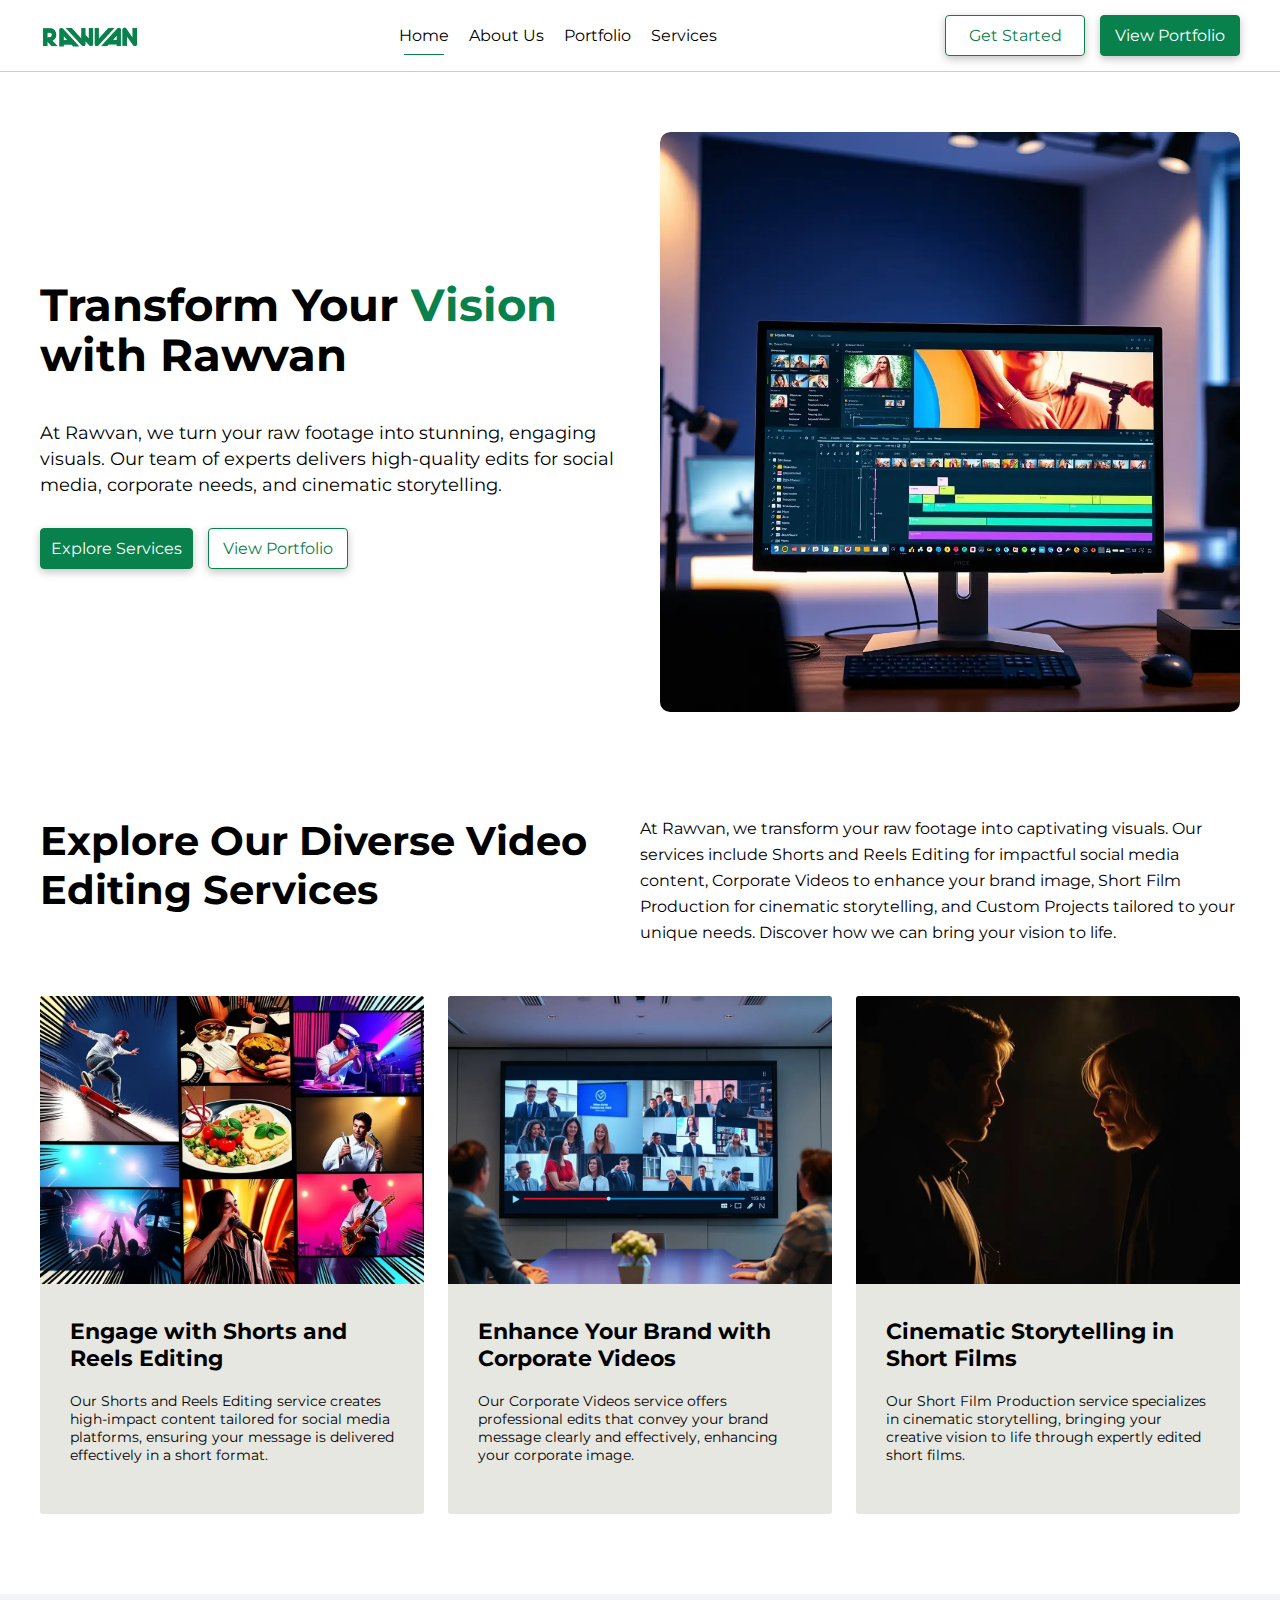
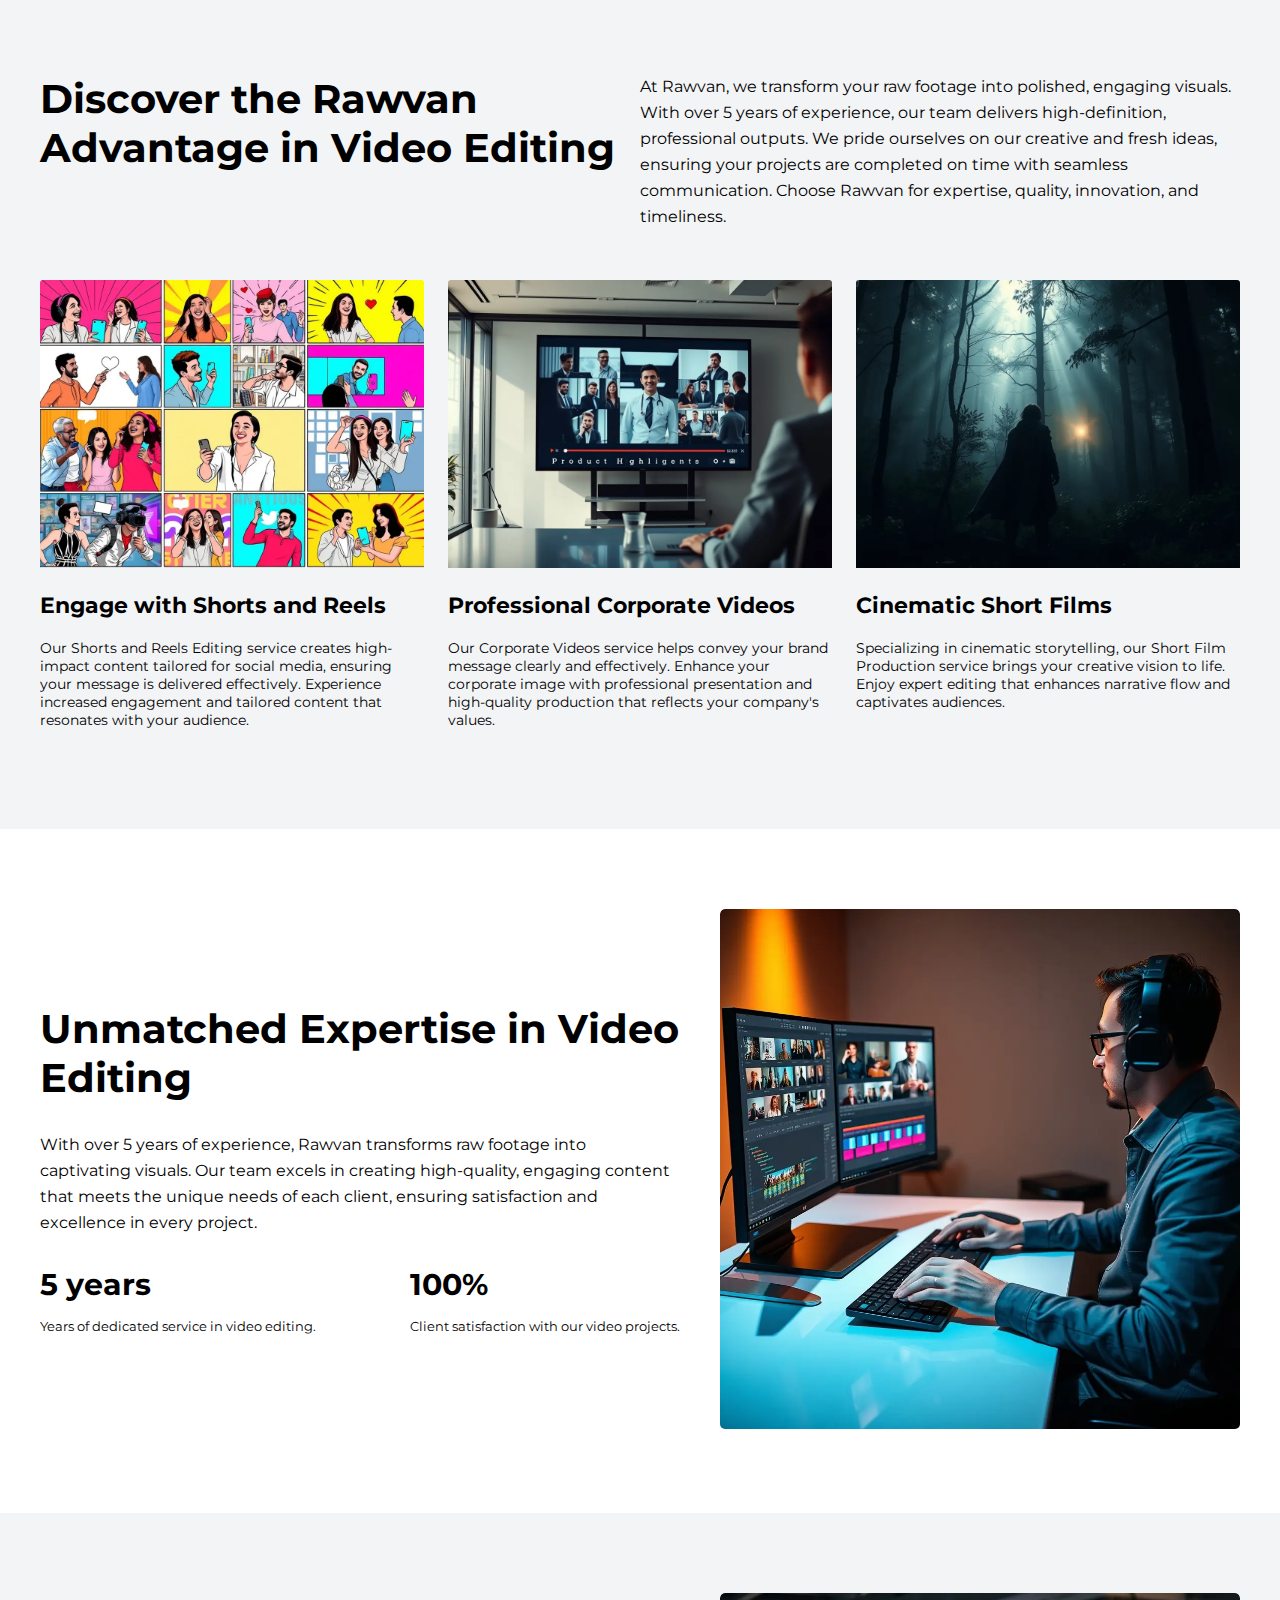
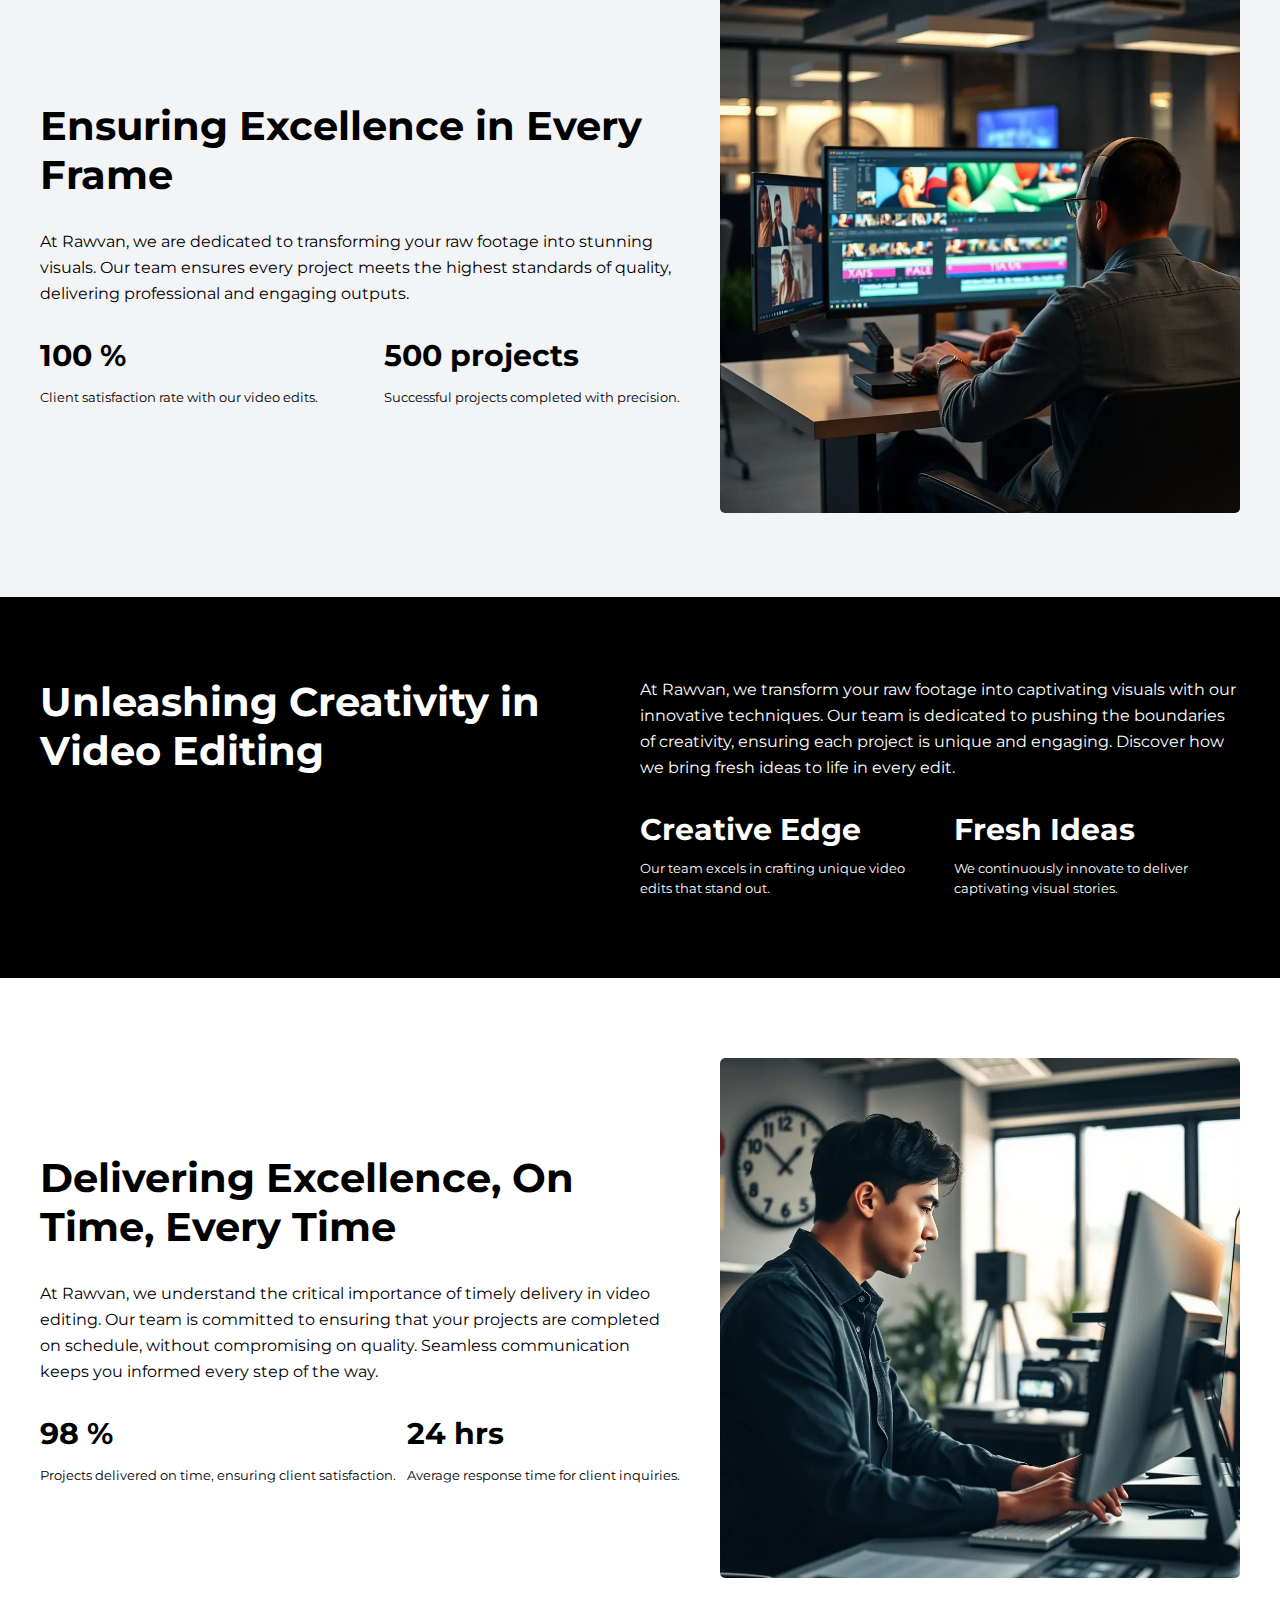
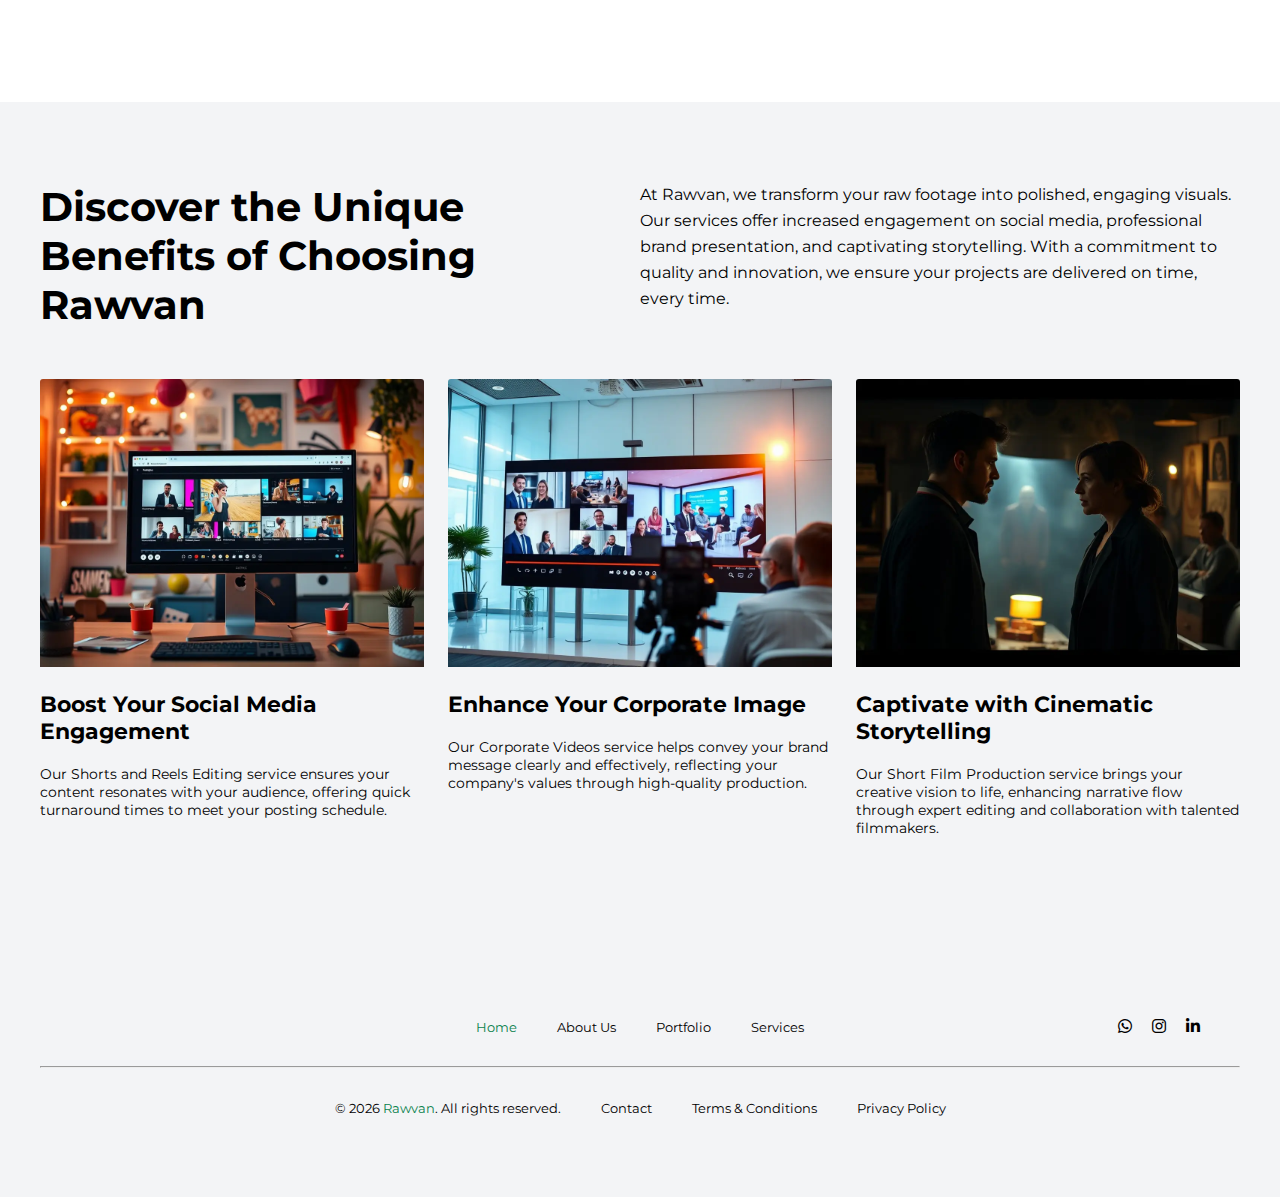
<file: index.html>
<!DOCTYPE html>
<html lang="en">
  <head>
    <meta charset="UTF-8" />
    <meta name="viewport" content="width=device-width, initial-scale=1.0" />
    <title>Rawvan</title>
    <!-- css  -->
    <link rel="stylesheet" href="./assests/style.css" />
    <!-- FontAwesome  -->
    <link rel="stylesheet" href="./assests/FontAwesome/css/all.min.css" />
    <!-- icon  -->
    <link
      rel="shortcut icon"
      href="./assests/Images/logo.png"
      type="image/x-icon"
    />
  </head>
  <body>
    <header>
      <div class="container headerBox">
        <a href="./index.html" title="rawvan" class="logo">
          <img src="./assests/Images/logoname.png" alt="logo" />
        </a>
        <!-- Desktop  -->
        <nav class="desktop_content">
          <ul>
            <li><a href="#" title="Home" class="active">Home</a></li>
            <li><a href="./aboutus.html" title="About">About Us</a></li>
            <li>
              <a href="./portfolio.html" title="Portfolio">Portfolio</a>
            </li>
            <li><a href="./services.html" title="services">Services</a></li>
          </ul>
        </nav>
        <div class="navbtn desktop_content">
          <a href="./contact.html" title="Get Started" class="one">
            <span>Get Started</span>
          </a>
          <a href="./portfolio.html" title="View Portfolio" class="two">
            <span>View Portfolio</span>
          </a>
        </div>
        <!-- mobile  -->
        <div class="mobile_content" id="navIcon">
          <i class="fa-solid fa-bars-staggered"></i>
        </div>
        <div class="mobile_content" id="navIconClose">
          <i class="fa-solid fa-xmark"></i>
        </div>
        <!-- sidenav -->
        <div class="sidenav" id="sidenavId">
          <a href="./index.html" title="rawvan" class="logo">
            <img src="./assests/Images/logoname.png" alt="logo" />
          </a>
          <ul>
            <li><a href="#" title="Home" class="active">Home</a></li>
            <li><a href="./aboutus.html" title="About">About Us</a></li>
            <li>
              <a href="./portfolio.html" title="Portfolio">Portfolio</a>
            </li>
            <li><a href="./contact.html" title="Contact">Contact</a></li>
          </ul>
          <div class="navbtn">
            <a href="./contact.html" title="Get Started" class="one">
              <span>Get Started</span>
            </a>
            <a href="./portfolio.html" title="View Portfolio" class="two">
              <span>View Portfolio</span>
            </a>
          </div>
        </div>
      </div>
    </header>
    <main>
      <section id="hero">
        <div class="container heroBox">
          <div class="left">
            <h2>Transform Your <span>Vision</span> with Rawvan</h2>
            <p>
              At Rawvan, we turn your raw footage into stunning, engaging
              visuals. Our team of experts delivers high-quality edits for
              social media, corporate needs, and cinematic storytelling.
            </p>
            <div class="leftBtn">
              <a href="./services.html" title="explore services" class="one"
                >Explore Services</a
              >
              <a href="./portfolio.html" title="view portfolio" class="two"
                >View Portfolio</a
              >
            </div>
          </div>
          <div class="right">
            <div class="right_img">
              <img src="./assests/Images/banner.webp" alt="Banner" />
            </div>
          </div>
        </div>
      </section>
      <section id="services">
        <div class="container">
          <div class="services_box">
            <div class="left">
              <h2>Explore Our Diverse Video Editing Services</h2>
            </div>
            <div class="right">
              <p>
                At Rawvan, we transform your raw footage into captivating
                visuals. Our services include Shorts and Reels Editing for
                impactful social media content, Corporate Videos to enhance your
                brand image, Short Film Production for cinematic storytelling,
                and Custom Projects tailored to your unique needs. Discover how
                we can bring your vision to life.
              </p>
            </div>
          </div>
          <div class="services_containers">
            <div class="services_conta">
              <div class="services_img">
                <img src="./assests/Images/services-1.webp" alt="servicesone" />
              </div>
              <div class="services_text">
                <h3>Engage with Shorts and Reels Editing</h3>
                <p>
                  Our Shorts and Reels Editing service creates high-impact
                  content tailored for social media platforms, ensuring your
                  message is delivered effectively in a short format.
                </p>
                <!-- <a href="javascript:void(0)" title="Learn More">
                  <span>Learn More</span>
                </a> -->
              </div>
            </div>
            <div class="services_conta">
              <div class="services_img">
                <img src="./assests/Images/services-2.webp" alt="servicesone" />
              </div>
              <div class="services_text">
                <h3>Enhance Your Brand with Corporate Videos</h3>
                <p>
                  Our Corporate Videos service offers professional edits that
                  convey your brand message clearly and effectively, enhancing
                  your corporate image.
                </p>
                <!-- <a href="javascript:void(0)" title="Learn More">
                  <span>Learn More</span>
                </a> -->
              </div>
            </div>
            <div class="services_conta">
              <div class="services_img">
                <img src="./assests/Images/services-3.webp" alt="servicesone" />
              </div>
              <div class="services_text">
                <h3>Cinematic Storytelling in Short Films</h3>
                <p>
                  Our Short Film Production service specializes in cinematic
                  storytelling, bringing your creative vision to life through
                  expertly edited short films.
                </p>
                <!-- <a href="javascript:void(0)" title="Learn More">
                  <span>Learn More</span>
                </a> -->
              </div>
            </div>
          </div>
        </div>
      </section>
      <section id="advantage">
        <div class="container">
          <div class="advantage_box">
            <div class="left">
              <h2>Discover the Rawvan Advantage in Video Editing</h2>
            </div>
            <div class="right">
              <p>
                At Rawvan, we transform your raw footage into polished, engaging
                visuals. With over 5 years of experience, our team delivers
                high-definition, professional outputs. We pride ourselves on our
                creative and fresh ideas, ensuring your projects are completed
                on time with seamless communication. Choose Rawvan for
                expertise, quality, innovation, and timeliness.
              </p>
            </div>
          </div>
          <div class="advantage_containers">
            <div class="advantage_conta">
              <div class="advantage_img">
                <img
                  src="./assests/Images/advantage-1.webp"
                  alt="advantageimg"
                />
              </div>
              <div class="advantage_text">
                <h3>Engage with Shorts and Reels</h3>
                <p>
                  Our Shorts and Reels Editing service creates high-impact
                  content tailored for social media, ensuring your message is
                  delivered effectively. Experience increased engagement and
                  tailored content that resonates with your audience.
                </p>
                <!-- <a href="javascript:void(0)" title="Learn More">
                  <span>Learn More</span>
                </a> -->
              </div>
            </div>
            <div class="advantage_conta">
              <div class="advantage_img">
                <img
                  src="./assests/Images/advantage-2.webp"
                  alt="advantageimg"
                />
              </div>
              <div class="advantage_text">
                <h3>Professional Corporate Videos</h3>
                <p>
                  Our Corporate Videos service helps convey your brand message
                  clearly and effectively. Enhance your corporate image with
                  professional presentation and high-quality production that
                  reflects your company's values.
                </p>
                <!-- <a href="javascript:void(0)" title="Learn More">
                  <span>Learn More</span>
                </a> -->
              </div>
            </div>
            <div class="advantage_conta">
              <div class="advantage_img">
                <img
                  src="./assests/Images/advantage-3.webp"
                  alt="advantageimg"
                />
              </div>
              <div class="advantage_text">
                <h3>Cinematic Short Films</h3>
                <p>
                  Specializing in cinematic storytelling, our Short Film
                  Production service brings your creative vision to life. Enjoy
                  expert editing that enhances narrative flow and captivates
                  audiences.
                </p>
                <!-- <a href="javascript:void(0)" title="Learn More">
                  <span>Learn More</span>
                </a> -->
              </div>
            </div>
          </div>
        </div>
      </section>
      <section id="expertise">
        <div class="container">
          <div class="expertise_box">
            <div class="left">
              <h2>Unmatched Expertise in Video Editing</h2>
              <p>
                With over 5 years of experience, Rawvan transforms raw footage
                into captivating visuals. Our team excels in creating
                high-quality, engaging content that meets the unique needs of
                each client, ensuring satisfaction and excellence in every
                project.
              </p>
              <div class="left_box">
                <div class="left_box_one">
                  <h3>5 years</h3>
                  <p>Years of dedicated service in video editing.</p>
                </div>
                <div class="left_box_two">
                  <h3>100%</h3>
                  <p>Client satisfaction with our video projects.</p>
                </div>
              </div>
            </div>
            <div class="right">
              <div class="right_img">
                <img
                  src="./assests/Images/expertise.webp"
                  alt="expertise_img"
                />
              </div>
            </div>
          </div>
        </div>
      </section>
      <section id="excellence">
        <div class="container">
          <div class="excellence_box">
            <div class="left">
              <h2>Ensuring Excellence in Every Frame</h2>
              <p>
                At Rawvan, we are dedicated to transforming your raw footage
                into stunning visuals. Our team ensures every project meets the
                highest standards of quality, delivering professional and
                engaging outputs.
              </p>
              <div class="left_box">
                <div class="left_box_one">
                  <h3>100 %</h3>
                  <p>Client satisfaction rate with our video edits.</p>
                </div>
                <div class="left_box_two">
                  <h3>500 projects</h3>
                  <p>Successful projects completed with precision.</p>
                </div>
              </div>
            </div>
            <div class="right">
              <div class="right_img">
                <img
                  src="./assests/Images/excellence.webp"
                  alt="excellence_img"
                />
              </div>
            </div>
          </div>
        </div>
      </section>
      <section id="creativity">
        <div class="container">
          <div class="creativity_box">
            <div class="left">
              <h3>Unleashing Creativity in Video Editing</h3>
            </div>
            <div class="right">
              <p>
                At Rawvan, we transform your raw footage into captivating
                visuals with our innovative techniques. Our team is dedicated to
                pushing the boundaries of creativity, ensuring each project is
                unique and engaging. Discover how we bring fresh ideas to life
                in every edit.
              </p>
              <div class="right_box">
                <div class="right_box_one">
                  <h4>Creative Edge</h4>
                  <p>
                    Our team excels in crafting unique video edits that stand
                    out.
                  </p>
                </div>
                <div class="right_box_two">
                  <h4>Fresh Ideas</h4>
                  <p>
                    We continuously innovate to deliver captivating visual
                    stories.
                  </p>
                </div>
              </div>
            </div>
          </div>
        </div>
      </section>
      <section id="deliver">
        <div class="container">
          <div class="deliver_box">
            <div class="left">
              <h2>Delivering Excellence, On Time, Every Time</h2>
              <p>
                At Rawvan, we understand the critical importance of timely
                delivery in video editing. Our team is committed to ensuring
                that your projects are completed on schedule, without
                compromising on quality. Seamless communication keeps you
                informed every step of the way.
              </p>
              <div class="left_box">
                <div class="left_box_one">
                  <h3>98 %</h3>
                  <p>
                    Projects delivered on time, ensuring client satisfaction.
                  </p>
                </div>
                <div class="left_box_two">
                  <h3>24 hrs</h3>
                  <p>Average response time for client inquiries.</p>
                </div>
              </div>
            </div>
            <div class="right">
              <div class="right_img">
                <img src="./assests/Images/deliver.webp" alt="delvierimg" />
              </div>
            </div>
          </div>
        </div>
      </section>
      <section id="benefit">
        <div class="container">
          <div class="benefit_box">
            <div class="left">
              <h2>Discover the Unique Benefits of Choosing Rawvan</h2>
            </div>
            <div class="right">
              <p>
                At Rawvan, we transform your raw footage into polished, engaging
                visuals. Our services offer increased engagement on social
                media, professional brand presentation, and captivating
                storytelling. With a commitment to quality and innovation, we
                ensure your projects are delivered on time, every time.
              </p>
            </div>
          </div>
          <div class="benefit_containers">
            <div class="benefit_conta">
              <div class="benefit_img">
                <img src="./assests/Images/benefit-1.webp" alt="advantageimg" />
              </div>
              <div class="benefit_text">
                <h3>Boost Your Social Media Engagement</h3>
                <p>
                  Our Shorts and Reels Editing service ensures your content
                  resonates with your audience, offering quick turnaround times
                  to meet your posting schedule.
                </p>
                <!-- <a href="javascript:void(0)" title="Learn More">
                  <span>Learn More</span>
                </a> -->
              </div>
            </div>
            <div class="benefit_conta">
              <div class="benefit_img">
                <img src="./assests/Images/benefit-2.webp" alt="advantageimg" />
              </div>
              <div class="benefit_text">
                <h3>Enhance Your Corporate Image</h3>
                <p>
                  Our Corporate Videos service helps convey your brand message
                  clearly and effectively, reflecting your company's values
                  through high-quality production.
                </p>
                <!-- <a href="javascript:void(0)" title="Learn More">
                  <span>Learn More</span>
                </a> -->
              </div>
            </div>
            <div class="benefit_conta">
              <div class="benefit_img">
                <img src="./assests/Images/benefit-3.webp" alt="advantageimg" />
              </div>
              <div class="benefit_text">
                <h3>Captivate with Cinematic Storytelling</h3>
                <p>
                  Our Short Film Production service brings your creative vision
                  to life, enhancing narrative flow through expert editing and
                  collaboration with talented filmmakers.
                </p>
                <!-- <a href="javascript:void(0)" title="Learn More">
                  <span>Learn More</span>
                </a> -->
              </div>
            </div>
          </div>
        </div>
      </section>
    </main>
    <footer>
      <div class="container">
        <div class="footer_box">
          <nav class="footerNav_One">
            <ul>
              <li>
                <a href="#" title="home" class="footer_active">Home</a>
              </li>
              <li>
                <a href="./aboutus.html" title="about">About Us</a>
              </li>
              <li>
                <a href="./portfolio.html" title="portfolio">Portfolio</a>
              </li>
              <li>
                <a href="./services.html" title="services">Services</a>
              </li>
            </ul>
          </nav>

          <hr />
          <nav class="footerNav_Two">
            <ul>
              <li>
                <span>
                  © <span id="year"></span>
                  <a href="https://rawvan.com/" title="rawvan">Rawvan</a>. All
                  rights reserved.
                </span>
              </li>
              <li>
                <a href="./contact.html" title="contact">Contact</a>
              </li>
              <li>
                <a href="javascript:void(0)" title="terms & conditions"
                  >Terms & Conditions</a
                >
              </li>

              <li>
                <a href="javascript:void(0)" title="privacy policy"
                  >Privacy Policy</a
                >
              </li>
            </ul>
          </nav>
          <nav class="footerNav_Three">
            <ul>
              <li>
                <a href="javascript:void(0)" title="whatsapp"
                  ><i class="fa-brands fa-whatsapp"></i
                ></a>
              </li>
              <li>
                <a href="javascript:void(0)" title="instagram"
                  ><i class="fa-brands fa-instagram"></i
                ></a>
              </li>

              <li>
                <a href="javascript:void(0)" title="linkedin"
                  ><i class="fa-brands fa-linkedin-in"></i
                ></a>
              </li>
            </ul>
          </nav>
        </div>
      </div>
    </footer>
    <button class="back-to-top" type="button">
      <i class="fa-solid fa-chevron-up"></i>
    </button>

    <!-- Js  -->
    <script src="./assests/jquery.min.js"></script>
    <script src="./assests/script.js"></script>
  </body>
</html>
</file>
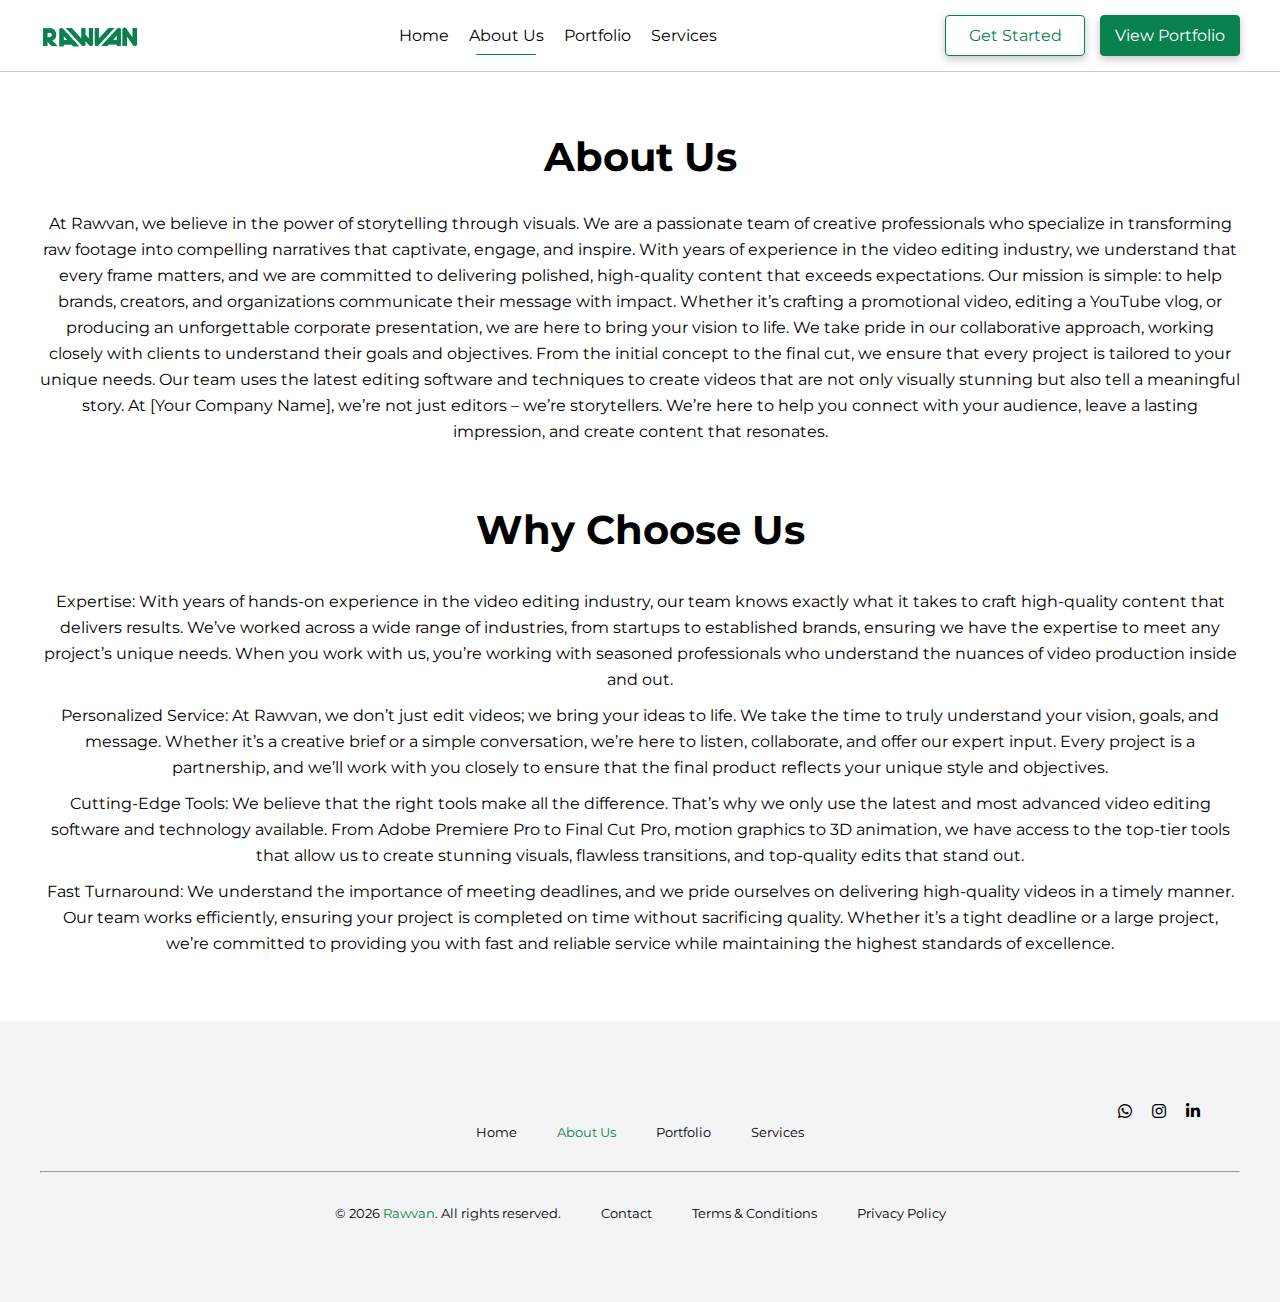
<file: aboutus.html>
<!DOCTYPE html>
<html lang="en">
  <head>
    <meta charset="UTF-8" />
    <meta name="viewport" content="width=device-width, initial-scale=1.0" />
    <title>Rawvan | About Us</title>
    <!-- css  -->
    <link rel="stylesheet" href="./assests/style.css" />
    <link rel="stylesheet" href="./assests/portfolio.css" />
    <!-- FontAwesome  -->
    <link rel="stylesheet" href="./assests/FontAwesome/css/all.min.css" />
    <!-- icon  -->
    <link
      rel="shortcut icon"
      href="./assests/Images/logo.png"
      type="image/x-icon"
    />
  </head>
  <body>
    <header>
      <div class="container headerBox">
        <a href="./index.html" title="rawvan" class="logo">
          <img src="./assests/Images/logoname.png" alt="logo" />
        </a>
        <!-- Desktop  -->
        <nav class="desktop_content">
          <ul>
            <li><a href="./index.html" title="Home">Home</a></li>
            <li><a href="#" title="About" class="active">About Us</a></li>
            <li>
              <a href="./portfolio.html" title="Portfolio">Portfolio</a>
            </li>
            <li><a href="./services.html" title="services">Services</a></li>
          </ul>
        </nav>
        <div class="navbtn desktop_content">
          <a href="./contact.html" title="Get Started" class="one">
            <span>Get Started</span>
          </a>
          <a href="./portfolio.html" title="View Portfolio" class="two">
            <span>View Portfolio</span>
          </a>
        </div>
        <!-- mobile  -->
        <div class="mobile_content" id="navIcon">
          <i class="fa-solid fa-bars-staggered"></i>
        </div>
        <div class="mobile_content" id="navIconClose">
          <i class="fa-solid fa-xmark"></i>
        </div>
        <!-- sidenav -->
        <div class="sidenav" id="sidenavId">
          <a href="./index.html" title="rawvan" class="logo">
            <img src="./assests/Images/logoname.png" alt="logo" />
          </a>
          <ul>
            <li><a href="./index.html" title="Home">Home</a></li>
            <li><a href="#" title="About" class="active">About Us</a></li>
            <li>
              <a href="./portfolio.html" title="Portfolio">Portfolio</a>
            </li>
            <li><a href="./services.html" title="services">Services</a></li>
          </ul>
          <div class="navbtn">
            <a href="./contact.html" title="Get Started" class="one">
              <span>Get Started</span>
            </a>
            <a href="./portfolio.html" title="View Portfolio" class="two">
              <span>View Portfolio</span>
            </a>
          </div>
        </div>
      </div>
    </header>
    <main>
      <div class="aboutusPage">
        <div class="container">
            <div class="aboutus_content">
                <h2>About Us</h2>
                <p>At Rawvan, we believe in the power of storytelling through visuals. We are a passionate team of creative professionals who specialize in transforming raw footage into compelling narratives that captivate, engage, and inspire. With years of experience in the video editing industry, we understand that every frame matters, and we are committed to delivering polished, high-quality content that exceeds expectations.

                Our mission is simple: to help brands, creators, and organizations communicate their message with impact. Whether it’s crafting a promotional video, editing a YouTube vlog, or producing an unforgettable corporate presentation, we are here to bring your vision to life.
            
                We take pride in our collaborative approach, working closely with clients to understand their goals and objectives. From the initial concept to the final cut, we ensure that every project is tailored to your unique needs. Our team uses the latest editing software and techniques to create videos that are not only visually stunning but also tell a meaningful story.
            
                At [Your Company Name], we’re not just editors – we’re storytellers. We’re here to help you connect with your audience, leave a lasting impression, and create content that resonates.</p>
            </div>
            <div class="choosing">
              <h3>Why Choose Us</h3>
              <ul>
                <p>Expertise: With years of hands-on experience in the video editing industry, our team knows exactly what it takes to craft high-quality content that delivers results. We’ve worked across a wide range of industries, from startups to established brands, ensuring we have the expertise to meet any project’s unique needs. When you work with us, you’re working with seasoned professionals who understand the nuances of video production inside and out.</p>
                <p>Personalized Service: At Rawvan, we don’t just edit videos; we bring your ideas to life. We take the time to truly understand your vision, goals, and message. Whether it’s a creative brief or a simple conversation, we’re here to listen, collaborate, and offer our expert input. Every project is a partnership, and we’ll work with you closely to ensure that the final product reflects your unique style and objectives.</p>
                <p>Cutting-Edge Tools: We believe that the right tools make all the difference. That’s why we only use the latest and most advanced video editing software and technology available. From Adobe Premiere Pro to Final Cut Pro, motion graphics to 3D animation, we have access to the top-tier tools that allow us to create stunning visuals, flawless transitions, and top-quality edits that stand out.</p>
                <p>Fast Turnaround: We understand the importance of meeting deadlines, and we pride ourselves on delivering high-quality videos in a timely manner. Our team works efficiently, ensuring your project is completed on time without sacrificing quality. Whether it’s a tight deadline or a large project, we’re committed to providing you with fast and reliable service while maintaining the highest standards of excellence.</p>
            </div>
        </div>
      </div>
    </main>
    <footer>
      <div class="container">
        <div class="footer_box">
          <nav class="footerNav_One">
            <ul>
              <li>
                <a href="index.html" title="home">Home</a>
              </li>
              <li>
                <a href="#" class="footer_active" title="about">About Us</a>
              </li>
              <li>
                <a href="./portfolio.html" title="portfolio">Portfolio</a>
              </li>
              <li>
                <a href="./services.html" title="services">Services</a>
              </li>
            </ul>
          </nav>

          <hr />
          <nav class="footerNav_Two">
            <ul>
              <li>
                <span>
                  © <span id="year"></span>
                  <a href="https://rawvan.com/" title="rawvan">Rawvan</a>. All
                  rights reserved.
                </span>
              </li>
              <li>
                <a href="./contact.html" title="contact">Contact</a>
              </li>
              <li>
                <a href="javascript:void(0)" title="terms & conditions"
                  >Terms & Conditions</a
                >
              </li>

              <li>
                <a href="javascript:void(0)" title="privacy policy"
                  >Privacy Policy</a
                >
              </li>
            </ul>
          </nav>
          <nav class="footerNav_Three">
            <ul>
              <li>
                <a href="javascript:void(0)" title="whatsapp"
                  ><i class="fa-brands fa-whatsapp"></i
                ></a>
              </li>
              <li>
                <a href="javascript:void(0)" title="instagram"
                  ><i class="fa-brands fa-instagram"></i
                ></a>
              </li>

              <li>
                <a href="javascript:void(0)" title="linkedin"
                  ><i class="fa-brands fa-linkedin-in"></i
                ></a>
              </li>
            </ul>
          </nav>
        </div>
      </div>
    </footer>
    <button class="back-to-top" type="button">
      <i class="fa-solid fa-chevron-up"></i>
    </button>

    <!-- Js  -->
    <script src="./assests/jquery.min.js"></script>
    <script src="./assests/script.js"></script>
  </body>
</html>
</file>
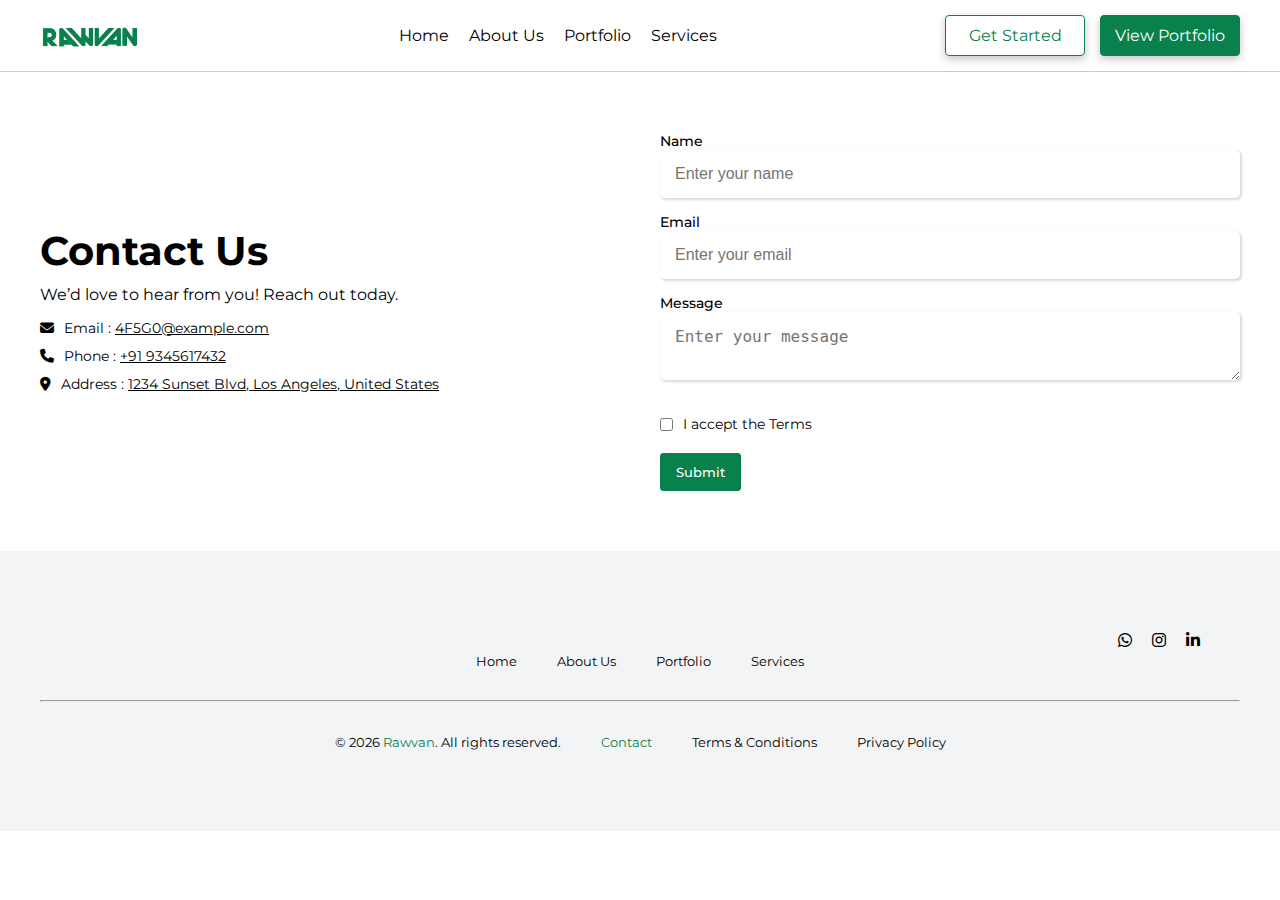
<file: contact.html>
<!DOCTYPE html>
<html lang="en">
  <head>
    <meta charset="UTF-8" />
    <meta name="viewport" content="width=device-width, initial-scale=1.0" />
    <title>Rawvan | Contact</title>
    <!-- css  -->
    <link rel="stylesheet" href="./assests/style.css" />
    <link rel="stylesheet" href="./assests/portfolio.css" />
    <!-- FontAwesome  -->
    <link rel="stylesheet" href="./assests/FontAwesome/css/all.min.css" />
    <!-- icon  -->
    <link
      rel="shortcut icon"
      href="./assests/Images/logo.png"
      type="image/x-icon"
    />
  </head>
  <body>
    <header>
      <div class="container headerBox">
        <a href="./index.html" title="rawvan" class="logo">
          <img src="./assests/Images/logoname.png" alt="logo" />
        </a>
        <!-- Desktop  -->
        <nav class="desktop_content">
          <ul>
            <li><a href="./index.html" title="Home">Home</a></li>
            <li><a href="./aboutus.html" title="About">About Us</a></li>
            <li>
              <a href="./portfolio.html" title="Portfolio">Portfolio</a>
            </li>
            <li><a href="./services.html" title="services">Services</a></li>
          </ul>
        </nav>
        <div class="navbtn desktop_content">
          <a href="#" title="Get Started" class="one">
            <span>Get Started</span>
          </a>
          <a href="./portfolio.html" title="View Portfolio" class="two">
            <span>View Portfolio</span>
          </a>
        </div>
        <!-- mobile  -->
        <div class="mobile_content" id="navIcon">
          <i class="fa-solid fa-bars-staggered"></i>
        </div>
        <div class="mobile_content" id="navIconClose">
          <i class="fa-solid fa-xmark"></i>
        </div>
        <!-- sidenav -->
        <div class="sidenav" id="sidenavId">
          <a href="./index.html" title="rawvan" class="logo">
            <img src="./assests/Images/logoname.png" alt="logo" />
          </a>
          <ul>
            <li><a href="./index.html" title="Home">Home</a></li>
            <li><a href="./aboutus.html" title="About">About Us</a></li>
            <li>
              <a href="./portfolio.html" title="Portfolio">Portfolio</a>
            </li>
            <li><a href="./services.html" title="services">Services</a></li>
          </ul>
          <div class="navbtn">
            <a href="#" title="Get Started" class="one">
              <span>Get Started</span>
            </a>
            <a href="./portfolio.html" title="View Portfolio" class="two">
              <span>View Portfolio</span>
            </a>
          </div>
        </div>
      </div>
    </header>
    <main>
      <div class="contactpage">
        <div class="container">
            <div class="contactpage_box">
                <div class="contactpage_left">
                    <h2>Contact Us</h2>
                    <p>We’d love to hear from you! Reach out today.
                    </p>
                    <div class="contactsBox">
                        <div class="emailBox contacticons">
                            <i class="fa-solid fa-envelope"></i>
                            <span>Email : <a href="mailto:4F5G0@example.com" target="_blank" title="4F5G0@example.com">4F5G0@example.com</a></span>
                        </div>
                        <div class="phoneBox contacticons">
                            <i class="fa-solid fa-phone"></i>
                            <span>Phone : <a href="tel:+91 9345617432" target="_blank" title="+91 9345617432">+91 9345617432</a></span>
                        </div>
                        <div class="locationBox contacticons">
                            <i class="fa-solid fa-location-dot"></i>
                            <span>Address : <a href="javascript:void(0)" target="_blank" title="Address">1234 Sunset Blvd, Los Angeles, United States</a></span>
                        </div>
                        
                        
                    </div>
                </div>
                <div class="contactpage_right">
                    <div class="formBox">
                        <label for="name">Name</label>
                        <input type="text" id="name" placeholder="Enter your name">
                    </div>
                    <div class="formBox">
                        <label for="email">Email</label>
                        <input type="email" id="email" placeholder="Enter your email">
                    </div>
                    <div class="formBox">
                        <label for="message">Message</label>
                        <textarea id="message" placeholder="Enter your message" ></textarea>
                    </div>
                    <div class="formBox_checkbox">
                        <input type="checkbox">
                        <span> I accept the Terms</span>
                    </div>
                    <div class="formBox">
                        <button type="submit" class="formSubmit">Submit</button>
                    </div>
                </div>
            </div>
        </div>
      </div>
    </main>
    <footer>
      <div class="container">
        <div class="footer_box">
          <nav class="footerNav_One">
            <ul>
              <li>
                <a href="index.html" title="home">Home</a>
              </li>
              <li>
                <a href="./aboutus.html" title="about">About Us</a>
              </li>
              <li>
                <a href="./portfolio.html" title="portfolio">Portfolio</a>
              </li>
              <li>
                <a href="./services.html" title="services">Services</a>
              </li>
            </ul>
          </nav>

          <hr />
          <nav class="footerNav_Two">
            <ul>
              <li>
                <span>
                  © <span id="year"></span>
                  <a href="https://rawvan.com/" title="rawvan">Rawvan</a>. All
                  rights reserved.
                </span>
              </li>
              <li>
                <a href="#" title="contact" class="footer_active">Contact</a>
              </li>
              <li>
                <a href="javascript:void(0)" title="terms & conditions"
                  >Terms & Conditions</a
                >
              </li>

              <li>
                <a href="javascript:void(0)" title="privacy policy"
                  >Privacy Policy</a
                >
              </li>
            </ul>
          </nav>
          <nav class="footerNav_Three">
            <ul>
              <li>
                <a href="javascript:void(0)" title="whatsapp"
                  ><i class="fa-brands fa-whatsapp"></i
                ></a>
              </li>
              <li>
                <a href="javascript:void(0)" title="instagram"
                  ><i class="fa-brands fa-instagram"></i
                ></a>
              </li>

              <li>
                <a href="javascript:void(0)" title="linkedin"
                  ><i class="fa-brands fa-linkedin-in"></i
                ></a>
              </li>
            </ul>
          </nav>
        </div>
      </div>
    </footer>
    <button class="back-to-top" type="button">
      <i class="fa-solid fa-chevron-up"></i>
    </button>

    <!-- Js  -->
    <script src="./assests/jquery.min.js"></script>
    <script src="./assests/script.js"></script>
  </body>
</html>
</file>
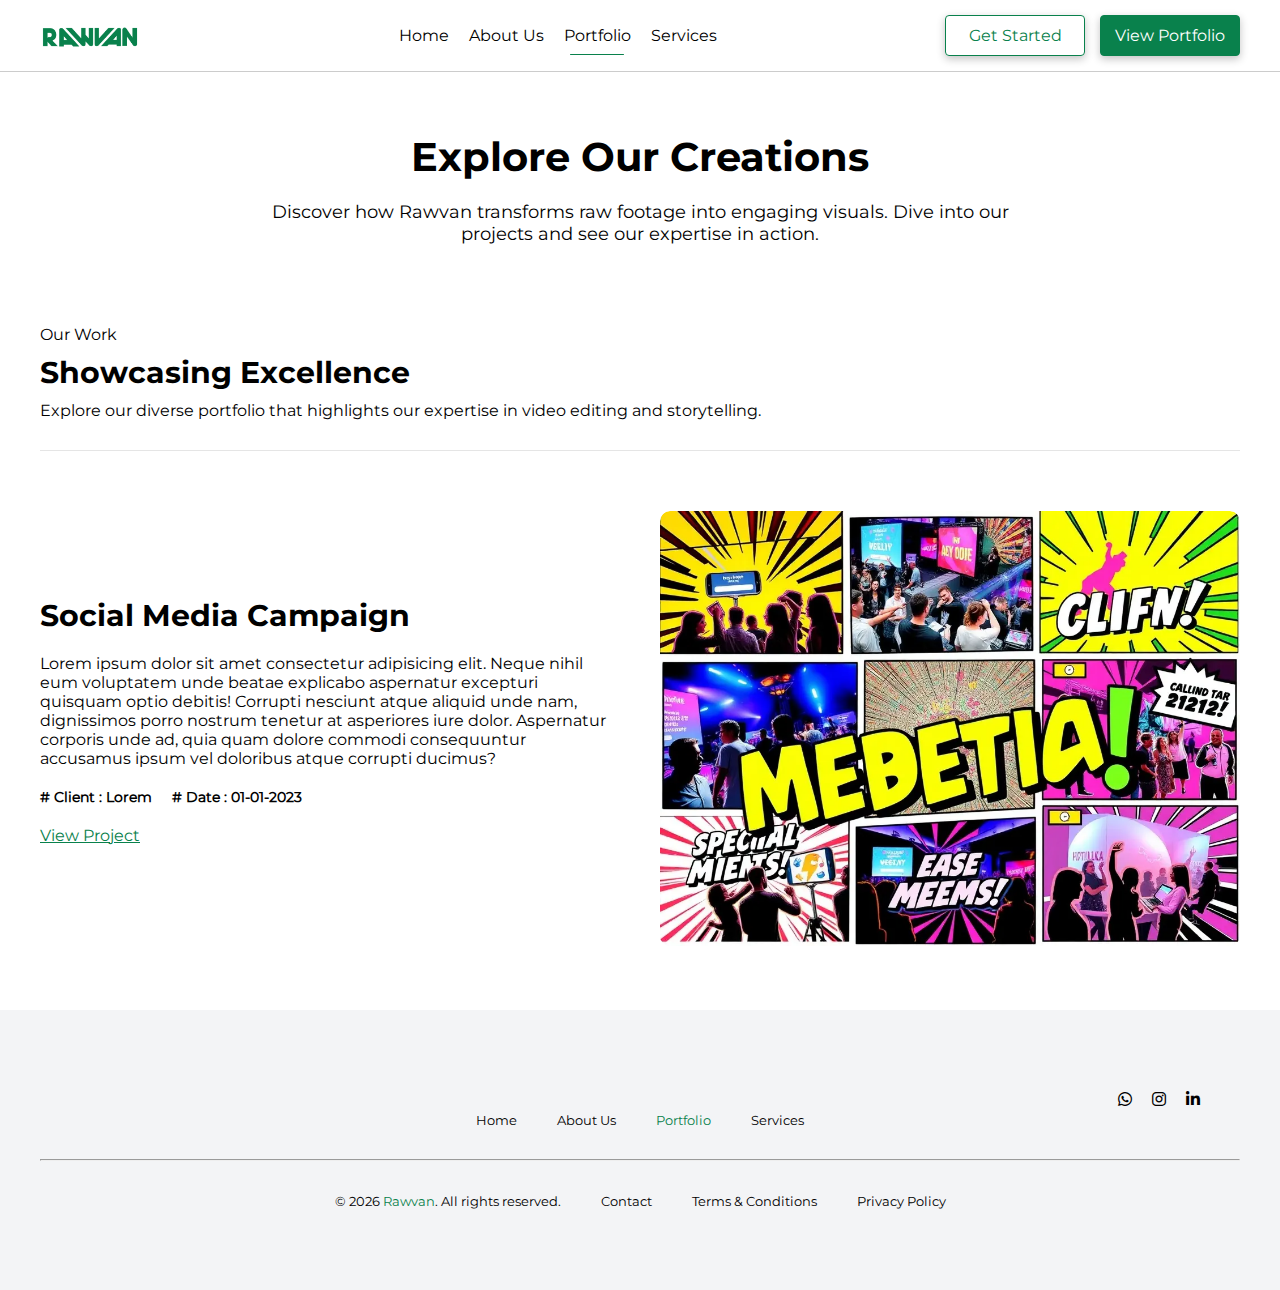
<file: portfolio.html>
<!DOCTYPE html>
<html lang="en">
  <head>
    <meta charset="UTF-8" />
    <meta name="viewport" content="width=device-width, initial-scale=1.0" />
    <title>Rawvan | Portfolio</title>
    <!-- css  -->
    <link rel="stylesheet" href="./assests/style.css" />
    <link rel="stylesheet" href="./assests/portfolio.css" />
    <!-- FontAwesome  -->
    <link rel="stylesheet" href="./assests/FontAwesome/css/all.min.css" />
    <!-- icon  -->
    <link
      rel="shortcut icon"
      href="./assests/Images/logo.png"
      type="image/x-icon"
    />
  </head>
  <body>
    <header>
      <div class="container headerBox">
        <a href="./index.html" title="rawvan" class="logo">
          <img src="./assests/Images/logoname.png" alt="logo" />
        </a>
        <!-- Desktop  -->
        <nav class="desktop_content">
          <ul>
            <li><a href="./index.html" title="Home">Home</a></li>
            <li><a href="./aboutus.html" title="About">About Us</a></li>
            <li>
              <a href="#" title="Portfolio" class="active">Portfolio</a>
            </li>
            <li><a href="./services.html" title="services">Services</a></li>
          </ul>
        </nav>
        <div class="navbtn desktop_content">
          <a href="./contact.html" title="Get Started" class="one">
            <span>Get Started</span>
          </a>
          <a href="./portfolio.html" title="View Portfolio" class="two">
            <span>View Portfolio</span>
          </a>
        </div>
        <!-- mobile  -->
        <div class="mobile_content" id="navIcon">
          <i class="fa-solid fa-bars-staggered"></i>
        </div>
        <div class="mobile_content" id="navIconClose">
          <i class="fa-solid fa-xmark"></i>
        </div>
        <!-- sidenav -->
        <div class="sidenav" id="sidenavId">
          <a href="./index.html" title="rawvan" class="logo">
            <img src="./assests/Images/logoname.png" alt="logo" />
          </a>
          <ul>
            <li><a href="./index.html" title="Home">Home</a></li>
            <li><a href="./aboutus.html" title="About">About Us</a></li>
            <li>
              <a href="#" title="Portfolio" class="active">Portfolio</a>
            </li>
            <li><a href="./services.html" title="services">Services</a></li>
          </ul>
          <div class="navbtn">
            <a href="./contact.html" title="Get Started" class="one">
              <span>Get Started</span>
            </a>
            <a href="./portfolio.html" title="View Portfolio" class="two">
              <span>View Portfolio</span>
            </a>
          </div>
        </div>
      </div>
    </header>
    <main>
      <div class="portfoliopage">
        <div class="container">
          <div class="portfolio_header">
            <h2>Explore Our Creations</h2>
            <p>
              Discover how Rawvan transforms raw footage into engaging visuals.
              Dive into our <br />
              projects and see our expertise in action.
            </p>
          </div>
          <div class="portfolio_work">
            <p>Our Work</p>
            <h2>Showcasing Excellence</h2>
            <p>
              Explore our diverse portfolio that highlights our expertise in
              video editing and storytelling.
            </p>
          </div>
          <div class="portfolio_box">
            <div class="portfolio_left">
              <h2>Social Media Campaign</h2>
              <p>
                Lorem ipsum dolor sit amet consectetur adipisicing elit. Neque
                nihil eum voluptatem unde beatae explicabo aspernatur excepturi
                quisquam optio debitis! Corrupti nesciunt atque aliquid unde
                nam, dignissimos porro nostrum tenetur at asperiores iure dolor.
                Aspernatur corporis unde ad, quia quam dolore commodi
                consequuntur accusamus ipsum vel doloribus atque corrupti
                ducimus?
              </p>
              <div class="leftbox">
                <h3># Client : Lorem</h3>
                <h3># Date : 01-01-2023</h3>
              </div>
              <a href="javascript:void(0)" title="View Project">
                View Project</a
              >
            </div>
            <div class="portfolio_right">
              <div class="portfolio_right_image">
                <img src="./assests/Images/portfolio-1.webp" alt="image" />
              </div>
            </div>
          </div>
        </div>
      </div>
    </main>
    <footer>
      <div class="container">
        <div class="footer_box">
          <nav class="footerNav_One">
            <ul>
              <li>
                <a href="index.html" title="home">Home</a>
              </li>
              <li>
                <a href="./aboutus.html" title="about">About Us</a>
              </li>
              <li>
                <a href="#" title="portfolio" class="footer_active"
                  >Portfolio</a
                >
              </li>
              <li>
                <a href="./services.html" title="services">Services</a>
              </li>
            </ul>
          </nav>

          <hr />
          <nav class="footerNav_Two">
            <ul>
              <li>
                <span>
                  © <span id="year"></span>
                  <a href="https://rawvan.com/" title="rawvan">Rawvan</a>. All
                  rights reserved.
                </span>
              </li>
              <li>
                <a href="./contact.html" title="contact">Contact</a>
              </li>
              <li>
                <a href="javascript:void(0)" title="terms & conditions"
                  >Terms & Conditions</a
                >
              </li>

              <li>
                <a href="javascript:void(0)" title="privacy policy"
                  >Privacy Policy</a
                >
              </li>
            </ul>
          </nav>
          <nav class="footerNav_Three">
            <ul>
              <li>
                <a href="javascript:void(0)" title="whatsapp"
                  ><i class="fa-brands fa-whatsapp"></i
                ></a>
              </li>
              <li>
                <a href="javascript:void(0)" title="instagram"
                  ><i class="fa-brands fa-instagram"></i
                ></a>
              </li>

              <li>
                <a href="javascript:void(0)" title="linkedin"
                  ><i class="fa-brands fa-linkedin-in"></i
                ></a>
              </li>
            </ul>
          </nav>
        </div>
      </div>
    </footer>
    <button class="back-to-top" type="button">
      <i class="fa-solid fa-chevron-up"></i>
    </button>

    <!-- Js  -->
    <script src="./assests/jquery.min.js"></script>
    <script src="./assests/script.js"></script>
  </body>
</html>
</file>
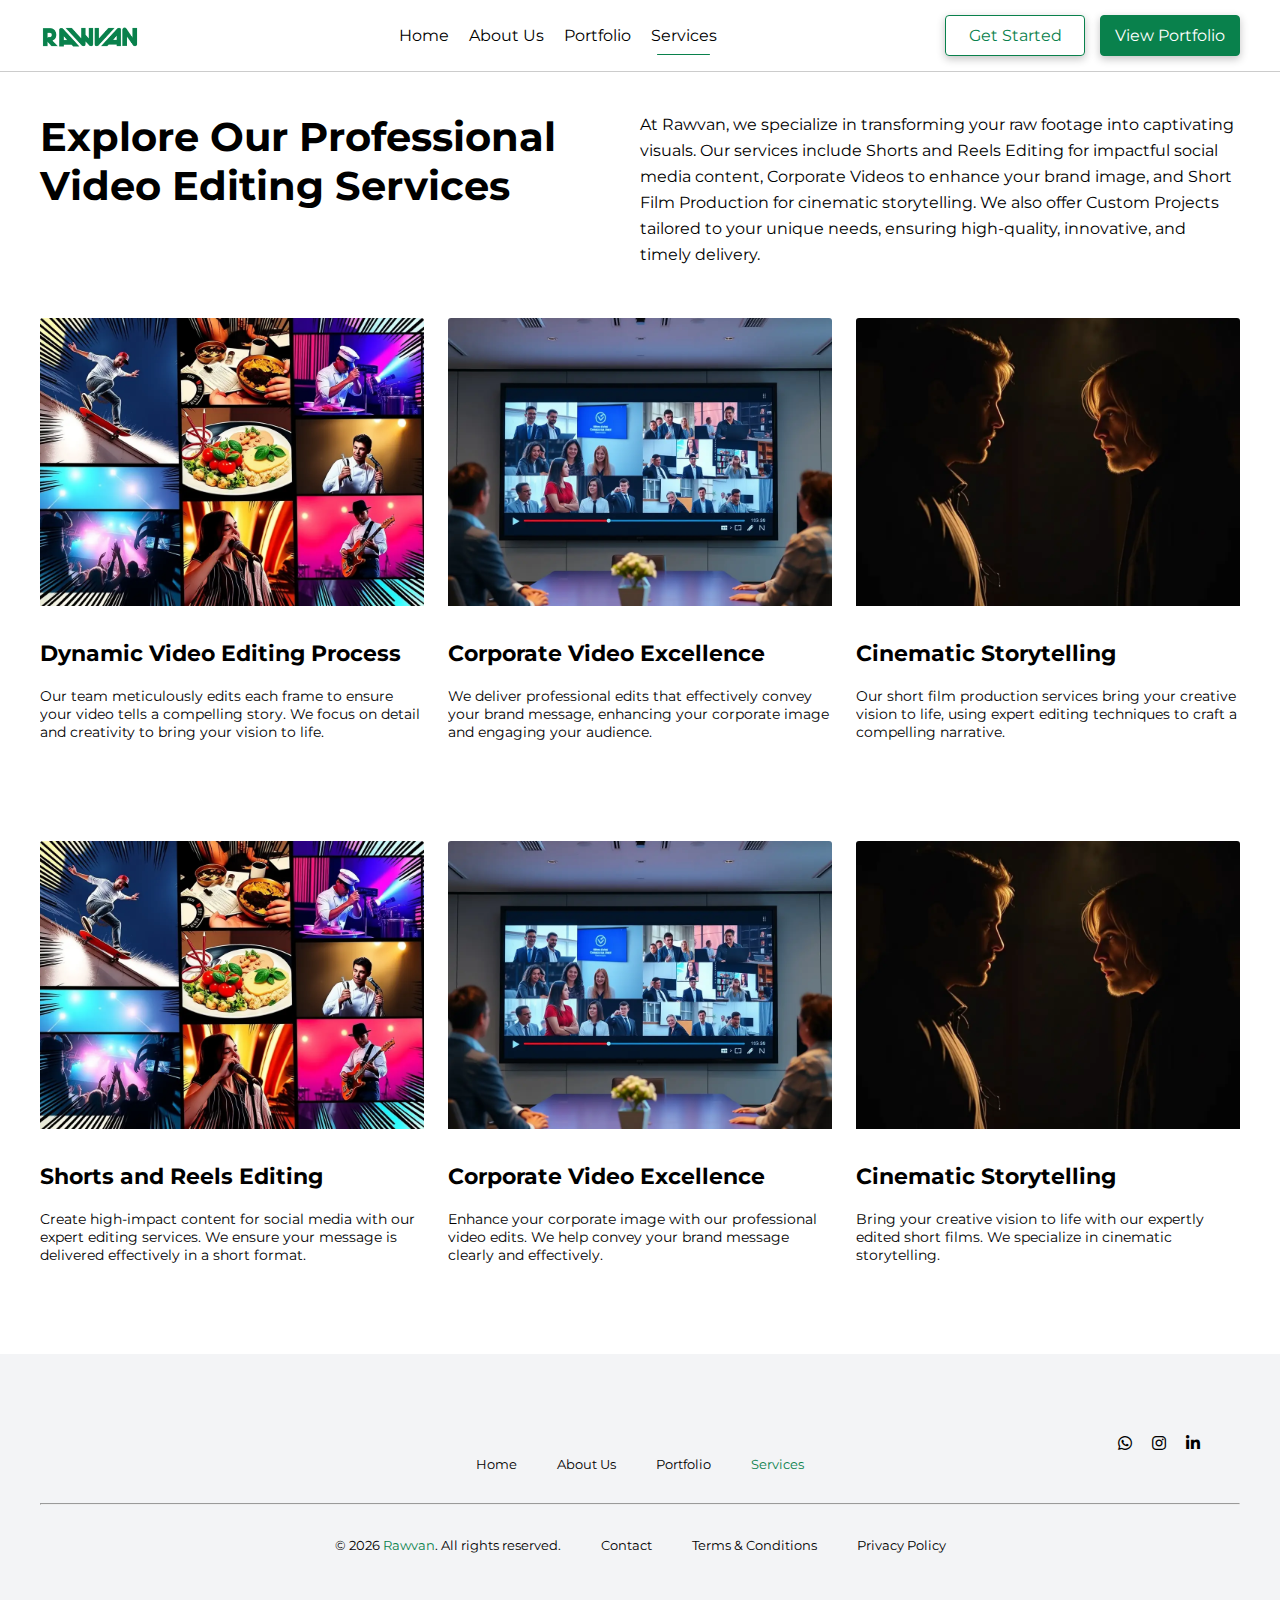
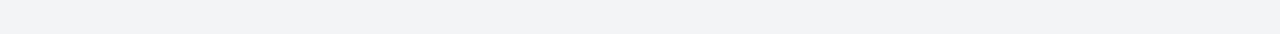
<file: services.html>
<!DOCTYPE html>
<html lang="en">
  <head>
    <meta charset="UTF-8" />
    <meta name="viewport" content="width=device-width, initial-scale=1.0" />
    <title>Rawvan | Services</title>
    <!-- css  -->
    <link rel="stylesheet" href="./assests/style.css" />
    <link rel="stylesheet" href="./assests/portfolio.css" />
    <!-- FontAwesome  -->
    <link rel="stylesheet" href="./assests/FontAwesome/css/all.min.css" />
    <!-- icon  -->
    <link
      rel="shortcut icon"
      href="./assests/Images/logo.png"
      type="image/x-icon"
    />
  </head>
  <body>
    <header>
      <div class="container headerBox">
        <a href="./index.html" title="rawvan" class="logo">
          <img src="./assests/Images/logoname.png" alt="logo" />
        </a>
        <!-- Desktop  -->
        <nav class="desktop_content">
          <ul>
            <li><a href="./index.html" title="Home">Home</a></li>
            <li><a href="./aboutus.html" title="About">About Us</a></li>
            <li>
              <a href="./portfolio.html" title="Portfolio">Portfolio</a>
            </li>
            <li><a href="#" title="services" class="active">Services</a></li>
          </ul>
        </nav>
        <div class="navbtn desktop_content">
          <a href="./contact.html" title="Get Started" class="one">
            <span>Get Started</span>
          </a>
          <a href="./portfolio.html" title="View Portfolio" class="two">
            <span>View Portfolio</span>
          </a>
        </div>
        <!-- mobile  -->
        <div class="mobile_content" id="navIcon">
          <i class="fa-solid fa-bars-staggered"></i>
        </div>
        <div class="mobile_content" id="navIconClose">
          <i class="fa-solid fa-xmark"></i>
        </div>
        <!-- sidenav -->
        <div class="sidenav" id="sidenavId">
          <a href="./index.html" title="rawvan" class="logo">
            <img src="./assests/Images/logoname.png" alt="logo" />
          </a>
          <ul>
            <li><a href="./index.html" title="Home">Home</a></li>
            <li><a href="./aboutus.html" title="About">About Us</a></li>
            <li>
              <a href="./portfolio.html" title="Portfolio">Portfolio</a>
            </li>
            <li><a href="#" title="services" class="active">Services</a></li>
          </ul>
          <div class="navbtn">
            <a href="./contact.html" title="Get Started" class="one">
              <span>Get Started</span>
            </a>
            <a href="./portfolio.html" title="View Portfolio" class="two">
              <span>View Portfolio</span>
            </a>
          </div>
        </div>
      </div>
    </header>
    <main>
      <div class="servicesPage">
        <section id="services">
          <div class="container">
            <div class="services_box">
              <div class="left">
                <h2>Explore Our Professional Video Editing Services</h2>
              </div>
              <div class="right">
                <p>
                  At Rawvan, we specialize in transforming your raw footage into
                  captivating visuals. Our services include Shorts and Reels
                  Editing for impactful social media content, Corporate Videos
                  to enhance your brand image, and Short Film Production for
                  cinematic storytelling. We also offer Custom Projects tailored
                  to your unique needs, ensuring high-quality, innovative, and
                  timely delivery.
                </p>
              </div>
            </div>
            <div class="services_containers">
              <div class="services_conta">
                <div class="services_img">
                  <img
                    src="./assests/Images/services-1.webp"
                    alt="servicesone"
                  />
                </div>
                <div class="services_text">
                  <h3>Dynamic Video Editing Process</h3>
                  <p>
                    Our team meticulously edits each frame to ensure your video
                    tells a compelling story. We focus on detail and creativity
                    to bring your vision to life.
                  </p>
                  <!-- <a href="javascript:void(0)" title="Learn More">
                      <span>Learn More</span>
                    </a> -->
                </div>
              </div>
              <div class="services_conta">
                <div class="services_img">
                  <img
                    src="./assests/Images/services-2.webp"
                    alt="servicesone"
                  />
                </div>
                <div class="services_text">
                  <h3>Corporate Video Excellence</h3>
                  <p>
                    We deliver professional edits that effectively convey your
                    brand message, enhancing your corporate image and engaging
                    your audience.
                  </p>
                  <!-- <a href="javascript:void(0)" title="Learn More">
                      <span>Learn More</span>
                    </a> -->
                </div>
              </div>
              <div class="services_conta">
                <div class="services_img">
                  <img
                    src="./assests/Images/services-3.webp"
                    alt="servicesone"
                  />
                </div>
                <div class="services_text">
                  <h3>Cinematic Storytelling</h3>
                  <p>
                    Our short film production services bring your creative vision to life, using expert editing techniques to craft a compelling narrative.
                  </p>
                  <!-- <a href="javascript:void(0)" title="Learn More">
                      <span>Learn More</span>
                    </a> -->
                </div>
              </div>
            </div>
            <div class="services_containers">
              <div class="services_conta">
                <div class="services_img">
                  <img
                    src="./assests/Images/services-1.webp"
                    alt="servicesone"
                  />
                </div>
                <div class="services_text">
                  <h3>Shorts and Reels Editing</h3>
                  <p>
                    Create high-impact content for social media with our expert editing services. We ensure your message is delivered effectively in a short format.
                  </p>
                  <!-- <a href="javascript:void(0)" title="Learn More">
                      <span>Learn More</span>
                    </a> -->
                </div>
              </div>
              <div class="services_conta">
                <div class="services_img">
                  <img
                    src="./assests/Images/services-2.webp"
                    alt="servicesone"
                  />
                </div>
                <div class="services_text">
                  <h3>Corporate Video Excellence</h3>
                  <p>
                    Enhance your corporate image with our professional video edits. We help convey your brand message clearly and effectively.
                  </p>
                  <!-- <a href="javascript:void(0)" title="Learn More">
                      <span>Learn More</span>
                    </a> -->
                </div>
              </div>
              <div class="services_conta">
                <div class="services_img">
                  <img
                    src="./assests/Images/services-3.webp"
                    alt="servicesone"
                  />
                </div>
                <div class="services_text">
                  <h3>Cinematic Storytelling</h3>
                  <p>
                    Bring your creative vision to life with our expertly edited short films. We specialize in cinematic storytelling.
                  </p>
                  <!-- <a href="javascript:void(0)" title="Learn More">
                      <span>Learn More</span>
                    </a> -->
                </div>
              </div>
            </div>
          </div>
        </section>
      </div>
    </main>
    <footer>
      <div class="container">
        <div class="footer_box">
          <nav class="footerNav_One">
            <ul>
              <li>
                <a href="index.html" title="home">Home</a>
              </li>
              <li>
                <a href="./aboutus.html" title="about">About Us</a>
              </li>
              <li>
                <a href="./portfolio.html" title="portfolio">Portfolio</a>
              </li>
              <li>
                <a href="#" class="footer_active" title="services">Services</a>
              </li>
            </ul>
          </nav>

          <hr />
          <nav class="footerNav_Two">
            <ul>
              <li>
                <span>
                  © <span id="year"></span>
                  <a href="https://rawvan.com/" title="rawvan">Rawvan</a>. All
                  rights reserved.
                </span>
              </li>
              <li>
                <a href="./contact.html" title="contact">Contact</a>
              </li>
              <li>
                <a href="javascript:void(0)" title="terms & conditions"
                  >Terms & Conditions</a
                >
              </li>

              <li>
                <a href="javascript:void(0)" title="privacy policy"
                  >Privacy Policy</a
                >
              </li>
            </ul>
          </nav>
          <nav class="footerNav_Three">
            <ul>
              <li>
                <a href="javascript:void(0)" title="whatsapp"
                  ><i class="fa-brands fa-whatsapp"></i
                ></a>
              </li>
              <li>
                <a href="javascript:void(0)" title="instagram"
                  ><i class="fa-brands fa-instagram"></i
                ></a>
              </li>

              <li>
                <a href="javascript:void(0)" title="linkedin"
                  ><i class="fa-brands fa-linkedin-in"></i
                ></a>
              </li>
            </ul>
          </nav>
        </div>
      </div>
    </footer>
    <button class="back-to-top" type="button">
      <i class="fa-solid fa-chevron-up"></i>
    </button>

    <!-- Js  -->
    <script src="./assests/jquery.min.js"></script>
    <script src="./assests/script.js"></script>
  </body>
</html>
</file>
<file: assests/style.css>
* {
  margin: 0px;
  padding: 0px;
  box-sizing: border-box;
}
@font-face {
  font-family: M-Bold;
  src: url("./Font/Montserrat/static/Montserrat-Bold.ttf") format("TrueType");
}
@font-face {
  font-family: M-Semibold;
  src: url("./Font/Montserrat/static/Montserrat-SemiBold.ttf")
    format("TrueType");
}
@font-face {
  font-family: M-Medium;
  src: url("./Font/Montserrat/static/Montserrat-Medium.ttf") format("TrueType");
}
@font-face {
  font-family: M-Regular;
  src: url("./Font/Montserrat/static/Montserrat-Regular.ttf") format("TrueType");
}
@font-face {
  font-family: M-Light;
  src: url("./Font/Montserrat/static/Montserrat-Light.ttf") format("TrueType");
}

body {
  max-width: 1400px;
  margin: auto;
  font-family: "M-Regular";
  overflow-x: hidden;
  scroll-behavior: smooth;
  background-color: var(--white);
  color: var(--black);
  position: relative;
}
:root {
  --primary: #09814c;
  --black: #000000;
  --white: #ffffff;
  --mercury: #e6e7e0;
  --white--smoke: #f3f4f6;
  --light-grey: #80808066;
  --border-color: #e5e5e5;
}
body::-webkit-scrollbar {
  width: 5px;
}
body::-webkit-scrollbar-track {
  box-shadow: inset 0 0 5px var(--light-grey);
  border-radius: 10px;
}
body::-webkit-scrollbar-thumb {
  background: var(--primary);
  border-radius: 10px;
}
.container {
  padding: 0px 40px;
}
header {
  padding: 15px 0px;
  border-bottom: solid 1px var(--light-grey);
  position: sticky;
  top: 0px;
  z-index: 99999;
  background-color: var(--white);
}
header .logo {
  width: 130px;
  height: 20px;
  position: relative;
  z-index: 9999999999;
}
header .logo img {
  width: 100%;
  position: absolute;
  top: -54px;
  left: -15px;
}
header .headerBox {
  display: flex;
  justify-content: space-between;
  align-items: center;
}
header .headerBox .navbtn {
  display: flex;
  justify-content: space-between;
  align-items: center;
  gap: 15px;
}
header .headerBox .navbtn a {
  display: flex;
  justify-content: center;
  align-items: center;
  text-decoration: none;
  padding: 10px;
  min-height: 40px;
  min-width: 140px;
  border-radius: 4px;
  box-shadow: rgba(0, 0, 0, 0.24) 0px 3px 8px;
}
header .headerBox .navbtn .one {
  border: solid 1px var(--primary);
  color: var(--primary);
  transition: 0.5s;
}
header .headerBox .navbtn .one:hover {
  background-color: var(--primary);
  color: var(--white);
}
header .headerBox .navbtn .two {
  border: solid 1px var(--primary);
  background-color: var(--primary);
  color: var(--white);
  transition: 0.5s;
}
header .headerBox .navbtn .two:hover {
  color: var(--primary);
  background-color: var(--white);
}
header .headerBox nav ul {
  display: flex;
  gap: 20px;
}
header .headerBox nav ul li {
  list-style-type: none;
}
header .headerBox nav ul li a {
  text-decoration: none;
  color: var(--black);
  position: relative;
  padding: 10px 0px;
}
header .headerBox nav ul li a:before {
  content: "";
  position: absolute;
  bottom: 0px;
  left: 0px;
  right: 0px;
  background-color: var(--primary);
  width: 0%;
  height: 1.5px;
  border-radius: 100px;
  margin: auto;
  transition: 0.8s;
}
header .headerBox nav ul li a:hover::before {
  width: 80%;
}
header .headerBox nav ul li a.active::before {
  width: 80%;
}
header .headerBox .mobile_content {
  display: none;
  cursor: pointer;
}
.sidenav {
  position: fixed;
  min-height: 100vh;
  background: var(--white--smoke);
  top: 0px;
  left: 0px;
  width: 60vw;
  padding: 40px;
  display: none;
  transition: 2s;
}
.sidenav ul {
  display: flex;
  flex-direction: column;
  gap: 20px;
  margin-top: 40px;
}
.sidenav ul li {
  list-style-type: none;
}
.sidenav ul a {
  color: var(--black);
  text-decoration: none;
  font-size: 26px;
  position: relative;
}
.sidenav a:before {
  content: "";
  position: absolute;
  bottom: 0px;
  left: 0px;
  right: 0px;
  background-color: var(--primary);
  width: 0%;
  height: 1.5px;
  border-radius: 100px;
  margin: auto;
  transition: 0.8s;
}
.sidenav a:hover::before {
  width: 80%;
}
.sidenav a.active::before {
  width: 80%;
}
#navIconClose {
  display: none;
}
header .headerBox .sidenav .navbtn {
  display: flex;
  flex-direction: column;
  justify-content: start;
  align-items: start;
  margin-top: 40px;
}
/* Hero  */
#hero {
  position: relative;
}
#hero .heroBox {
  display: flex;
  justify-content: space-between;
  align-items: center;
}
#hero .heroBox .right {
  flex-basis: 50%;
  padding: 60px 0px 60px 20px;
}
#hero .heroBox .right .right_img {
  width: 100%;
  height: 100%;
  overflow: hidden;
  border-radius: 10px;
  transition: 2s;
}
#hero .heroBox .right .right_img:hover {
  img {
    transform: scale(1.1);
  }
}
#hero .heroBox .right .right_img img {
  width: 100%;
  height: 100%;
  border-radius: 10px;
  transition: 2s;
}
#hero .heroBox .left {
  flex-basis: 50%;
  padding: 60px 20px 60px 0px;
}
#hero .heroBox .left h2 {
  font-size: 45px;
  line-height: 50px;
  font-family: "M-Bold";
}
#hero .heroBox .left h2 span {
  color: var(--primary);
}
#hero .heroBox .left p {
  font-size: 18px;
  padding: 40px 0px 10px 0px;
  line-height: 26px;
}
#hero .heroBox .left .leftBtn {
  display: flex;
  align-items: center;
  justify-content: start;
  gap: 15px;
  margin-top: 20px;
}
#hero .heroBox .left .leftBtn a {
  display: flex;
  justify-content: center;
  align-items: center;
  text-decoration: none;
  padding: 10px;
  min-height: 40px;
  min-width: 140px;
  border-radius: 4px;
  box-shadow: rgba(0, 0, 0, 0.24) 0px 3px 8px;
  transition: 0.5s;
}
#hero .heroBox .left .leftBtn a.one {
  background-color: var(--primary);
  color: var(--white);
  border: solid 1px var(--primary);
}
#hero .heroBox .left .leftBtn a.one:hover {
  color: var(--primary);
  background-color: var(--white);
}
#hero .heroBox .left .leftBtn a.two {
  color: var(--primary);
  background-color: var(--white);
  border: solid 1px var(--primary);
}
#hero .heroBox .left .leftBtn a.two:hover {
  background-color: var(--primary);
  color: var(--white);
}
/* services  */
#services {
  position: relative;
  padding: 40px 0px;
}
#services .services_box {
  display: flex;
  align-items: start;
  justify-content: space-between;
}
#services .services_box .left {
  flex-basis: 50%;
}
#services .services_box .left h2 {
  font-family: "M-Bold";
  font-size: 40px;
}
#services .services_box .right {
  flex-basis: 50%;
}
#services .services_box .right p {
  line-height: 26px;
}
#services .services_containers {
  display: flex;
  align-items: start;
  justify-content: space-between;
  gap: 2%;
  margin-top: 50px;
}
#services .services_containers .services_conta {
  flex-basis: 32%;
  background-color: var(--mercury);
  border-radius: 3px;
  overflow: hidden;
}
#services .services_containers .services_conta .services_img {
  width: 100%;
  height: 100%;
  overflow: hidden;
}
#services .services_containers .services_conta .services_img img {
  width: 100%;
  height: 100%;
  transition: 0.5s;
}
#services .services_containers .services_conta .services_img:hover img {
  transform: scale(0.9);
}
#services .services_containers .services_conta .services_text {
  padding: 30px;
}
#services .services_containers .services_conta .services_text h3 {
  font-size: 22px;
  font-family: M-Bold;
}
#services .services_containers .services_conta .services_text p {
  font-size: 14px;
  padding: 20px 0px;
}
#services .services_containers .services_conta .services_text a {
  display: flex;
  justify-content: center;
  align-items: center;
  text-decoration: none;
  padding: 10px 13px;
  width: max-content;
  color: var(--primary);
  border-radius: 4px;
  border: solid 1px var(--primary);
  box-shadow: rgba(0, 0, 0, 0.24) 0px 3px 8px;
  transition: 0.5s;
  font-size: 14px;
  font-family: "M-Medium";
}
#services .services_containers .services_conta .services_text a:hover {
  background-color: var(--primary);
  color: var(--white);
}
/* advantage  */
#advantage {
  position: relative;
  padding: 80px 0px;
  margin-top: 40px;
  background-color: var(--white--smoke);
}
#advantage .advantage_box {
  display: flex;
  align-items: start;
  justify-content: space-between;
}
#advantage .advantage_box .left {
  flex-basis: 50%;
}
#advantage .advantage_box .left h2 {
  font-family: "M-Bold";
  font-size: 40px;
}
#advantage .advantage_box .right {
  flex-basis: 50%;
}
#advantage .advantage_box .right p {
  line-height: 26px;
}
#advantage .advantage_containers {
  display: flex;
  align-items: start;
  justify-content: space-between;
  gap: 2%;
  margin-top: 50px;
}
#advantage .advantage_containers .advantage_conta {
  flex-basis: 32%;
  border-radius: 3px;
  overflow: hidden;
}
#advantage .advantage_containers .advantage_conta .advantage_img {
  width: 100%;
  height: 100%;
  overflow: hidden;
}
#advantage .advantage_containers .advantage_conta .advantage_img img {
  width: 100%;
  height: 100%;
  transition: 0.5s;
  filter: grayscale(0);
}
#advantage .advantage_containers .advantage_conta .advantage_img:hover img {
  filter: grayscale(1);
}
#advantage .advantage_containers .advantage_conta .advantage_text {
  padding: 20px 0px 0px 0px;
}
#advantage .advantage_containers .advantage_conta .advantage_text h3 {
  font-size: 22px;
  font-family: M-Bold;
}
#advantage .advantage_containers .advantage_conta .advantage_text p {
  font-size: 14px;
  padding: 20px 0px;
}
#advantage .advantage_containers .advantage_conta .advantage_text a {
  display: flex;
  justify-content: center;
  align-items: center;
  text-decoration: none;
  padding: 10px 13px;
  width: max-content;
  color: var(--primary);
  border-radius: 4px;
  border: solid 1px var(--primary);
  box-shadow: rgba(0, 0, 0, 0.24) 0px 3px 8px;
  transition: 0.5s;
  font-size: 14px;
  font-family: "M-Medium";
}
#advantage .advantage_containers .advantage_conta .advantage_text a:hover {
  background-color: var(--primary);
  color: var(--white);
}
/* expertise  */
#expertise {
  position: relative;
  padding: 80px 0px;
}
#expertise .expertise_box {
  display: flex;
  align-items: center;
  justify-content: space-between;
}
#expertise .expertise_box .left {
  flex-basis: 55%;
  padding: 0px 20px 0px 0px;
}
#expertise .expertise_box .left h2 {
  font-size: 40px;
  font-family: "M-Bold";
}
#expertise .expertise_box .left p {
  padding: 30px 0px;
  line-height: 26px;
}
#expertise .expertise_box .left .left_box {
  display: flex;
  justify-content: space-between;
  align-items: center;
}
#expertise .expertise_box .left .left_box h3 {
  font-size: 30px;
  font-family: "M-Bold";
}
#expertise .expertise_box .left .left_box p {
  padding: 10px 0px 0px 0px;
  font-size: 13px;
}
#expertise .expertise_box .right {
  flex-basis: 45%;
  padding: 0px 0px 0px 20px;
}
#expertise .expertise_box .right .right_img {
  overflow: hidden;
  position: relative;
  width: 100%;
  height: 100%;
  border-radius: 5px;
}
#expertise .expertise_box .right .right_img img {
  width: 100%;
  height: 100%;
  transition: 0.5s;
  border-radius: 5px;
}
#expertise .expertise_box .right .right_img:hover img {
  transform: scale(1.1);
}
/* excellence  */
#excellence {
  position: relative;
  padding: 80px 0px;
  background-color: var(--white--smoke);
}
#excellence .excellence_box {
  display: flex;
  align-items: center;
  justify-content: space-between;
}
#excellence .excellence_box .left {
  flex-basis: 55%;
  padding: 0px 20px 0px 0px;
}
#excellence .excellence_box .left h2 {
  font-size: 40px;
  font-family: "M-Bold";
}
#excellence .excellence_box .left p {
  padding: 30px 0px;
  line-height: 26px;
}
#excellence .excellence_box .left .left_box {
  display: flex;
  justify-content: space-between;
  align-items: center;
}
#excellence .excellence_box .left .left_box h3 {
  font-size: 30px;
  font-family: "M-Bold";
}
#excellence .excellence_box .left .left_box p {
  padding: 10px 0px 0px 0px;
  font-size: 13px;
}
#excellence .excellence_box .right {
  flex-basis: 45%;
  padding: 0px 0px 0px 20px;
}
#excellence .excellence_box .right .right_img {
  overflow: hidden;
  position: relative;
  width: 100%;
  height: 100%;
  border-radius: 5px;
}
#excellence .excellence_box .right .right_img img {
  width: 100%;
  height: 100%;
  transition: 0.5s;
  border-radius: 5px;
}
#excellence .excellence_box .right .right_img:hover img {
  transform: scale(1.1);
}
/* creativity  */
#creativity {
  background-color: var(--black);
  position: relative;
  padding: 80px 0px;
  color: var(--white);
}
#creativity .creativity_box {
  display: flex;
  align-items: start;
  justify-content: center;
}
#creativity .creativity_box .left {
  flex-basis: 50%;
}
#creativity .creativity_box .left h3 {
  font-size: 40px;
  font-family: "M-Bold";
}
#creativity .creativity_box .right {
  flex-basis: 50%;
}
#creativity .creativity_box .right p {
  line-height: 26px;
}
#creativity .creativity_box .right .right_box {
  margin-top: 30px;
  display: flex;
  align-items: center;
  justify-content: space-between;
  gap: 30px;
}
#creativity .creativity_box .right .right_box h4 {
  font-size: 30px;
  font-family: "M-Bold";
}
#creativity .creativity_box .right .right_box p {
  font-size: 13px;
  line-height: 20px;
  padding-top: 10px;
}
/* deliver  */
#deliver {
  position: relative;
  padding: 80px 0px;
}
#deliver .deliver_box {
  display: flex;
  align-items: center;
  justify-content: space-between;
}
#deliver .deliver_box .left {
  flex-basis: 55%;
  padding: 0px 20px 0px 0px;
}
#deliver .deliver_box .left h2 {
  font-size: 40px;
  font-family: "M-Bold";
}
#deliver .deliver_box .left p {
  padding: 30px 0px;
  line-height: 26px;
}
#deliver .deliver_box .left .left_box {
  display: flex;
  justify-content: space-between;
  align-items: center;
}
#deliver .deliver_box .left .left_box h3 {
  font-size: 30px;
  font-family: "M-Bold";
}
#deliver .deliver_box .left .left_box p {
  padding: 10px 0px 0px 0px;
  font-size: 13px;
}
#deliver .deliver_box .right {
  flex-basis: 45%;
  padding: 0px 0px 0px 20px;
}
#deliver .deliver_box .right .right_img {
  overflow: hidden;
  position: relative;
  width: 100%;
  height: 100%;
  border-radius: 5px;
}
#deliver .deliver_box .right .right_img img {
  width: 100%;
  height: 100%;
  transition: 0.5s;
  border-radius: 5px;
}
#deliver .deliver_box .right .right_img:hover img {
  transform: scale(1.1);
}
/* advantage  */
#benefit {
  position: relative;
  padding: 80px 0px;
  margin-top: 40px;
  background-color: var(--white--smoke);
}
#benefit .benefit_box {
  display: flex;
  align-items: start;
  justify-content: space-between;
}
#benefit .benefit_box .left {
  flex-basis: 50%;
}
#benefit .benefit_box .left h2 {
  font-family: "M-Bold";
  font-size: 40px;
}
#benefit .benefit_box .right {
  flex-basis: 50%;
}
#benefit .benefit_box .right p {
  line-height: 26px;
}
#benefit .benefit_containers {
  display: flex;
  align-items: start;
  justify-content: space-between;
  gap: 2%;
  margin-top: 50px;
}
#benefit .benefit_containers .benefit_conta {
  flex-basis: 32%;
  border-radius: 3px;
  overflow: hidden;
}
#benefit .benefit_containers .benefit_conta .benefit_img {
  width: 100%;
  height: 100%;
  overflow: hidden;
}
#benefit .benefit_containers .benefit_conta .benefit_img img {
  width: 100%;
  height: 100%;
  transition: 0.5s;
  filter: grayscale(0);
}
#benefit .benefit_containers .benefit_conta .benefit_img:hover img {
  filter: grayscale(1);
}
#benefit .benefit_containers .benefit_conta .benefit_text {
  padding: 20px 0px 0px 0px;
}
#benefit .benefit_containers .benefit_conta .benefit_text h3 {
  font-size: 22px;
  font-family: M-Bold;
}
#benefit .benefit_containers .benefit_conta .benefit_text p {
  font-size: 14px;
  padding: 20px 0px;
}
#benefit .benefit_containers .benefit_conta .benefit_text a {
  display: flex;
  justify-content: center;
  align-items: center;
  text-decoration: none;
  padding: 10px 13px;
  width: max-content;
  color: var(--primary);
  border-radius: 4px;
  border: solid 1px var(--primary);
  box-shadow: rgba(0, 0, 0, 0.24) 0px 3px 8px;
  transition: 0.5s;
  font-size: 14px;
  font-family: "M-Medium";
}
#benefit .benefit_containers .benefit_conta .benefit_text a:hover {
  background-color: var(--primary);
  color: var(--white);
}
/* footer  */
footer {
  position: relative;
  padding: 80px 0px;
  background-color: var(--white--smoke);
}
footer .footerNav_One ul {
  display: flex;
  align-items: center;
  justify-content: center;
  gap: 40px;
  padding-bottom: 30px;
}
footer .footerNav_One ul li {
  list-style-type: none;
}
footer .footerNav_One ul li a {
  text-decoration: none;
  color: var(--black);
  font-size: 13px;
}
footer .footerNav_Two ul {
  display: flex;
  align-items: center;
  justify-content: center;
  gap: 40px;
  padding-top: 30px;
}
footer .footerNav_Two ul li {
  list-style-type: none;
}
footer .footerNav_Two ul li a {
  text-decoration: none;
  color: var(--black);
  font-size: 13px;
}
footer .footerNav_Two ul li span {
  text-decoration: none;
  color: var(--black);
  font-size: 13px;
}
footer .footerNav_Two ul li span a {
  color: var(--primary);
}
footer .footerNav_Three ul {
  display: flex;
  gap: 20px;
  align-items: center;
  justify-content: space-between;
}
footer .footerNav_Three ul li {
  list-style-type: none;
}
footer .footerNav_Three ul li a {
  text-decoration: none;
  color: var(--black);
}
footer .footer_box {
  position: relative;
}
footer .footerNav_Three {
  position: absolute;
  right: 40px;
  top: 0px;
}
footer .footer_active {
  color: var(--primary) !important;
}
/* back to top  */
.contentDiv {
  width: 300px;
  height: 1000px;
  background-color: #ff0000;
}

button.back-to-top {
  margin: 0 !important;
  padding: 0 !important;
  background: var(--primary);
  height: 0px;
  width: 0px;
  overflow: hidden;
  border-radius: 50px;
  -webkit-border-radius: 50px;
  -moz-border-radius: 50px;
  color: transparent;
  clear: both;
  visibility: hidden;
  position: fixed;
  cursor: pointer;
  display: block;
  border: none;
  right: 50px;
  bottom: 75px;
  font-size: 0px;
  outline: 0 !important;
  z-index: 99;
  -webkit-transition: all 0.3s ease-in-out;
  transition: all 0.3s ease-in-out;
}
button.back-to-top {
  outline: 0 !important;
}
button.back-to-top.show::after,
button.back-to-top.show::before {
  visibility: visible;
}
button.back-to-top::after {
  border-bottom-color: var(--primary);
  position: relative;
  top: -24px;
}
button.back-to-top.show {
  display: block;
  background: var(--primary);
  color: var(--white);
  font-size: 12px;
  right: 25px;
  bottom: 50px;
  height: 40px;
  width: 40px;
  visibility: visible;
  box-shadow: 0px 2px 4px 1px rgba(0, 0, 0, 0.25);
  -webkit-box-shadow: 0px 2px 4px 1px rgba(0, 0, 0, 0.25);
  -moz-box-shadow: 0px 2px 4px 1px rgba(0, 0, 0, 0.25);
}
button.back-to-top.show:hover {
  transform: scale(1.1);
}
button.back-to-top.show:active {
  box-shadow: 0px 4px 8px 2px rgba(0, 0, 0, 0.25);
  -webkit-box-shadow: 0px 4px 8px 2px rgba(0, 0, 0, 0.25);
  -moz-box-shadow: 0px 4px 8px 2px rgba(0, 0, 0, 0.25);
}
/* media Query */
@media (max-width: 991px) {
  header .headerBox .desktop_content {
    display: none;
  }
  header .headerBox .mobile_content {
    display: block;
  }
  #hero .heroBox .right {
    flex-basis: 50%;
    padding: 40px 0px 40px 20px;
  }
  #services {
    position: relative;
    padding: 20px 0px;
  }
  .container {
    padding: 0px 30px;
  }
  #services .services_box {
    flex-direction: column;
    gap: 20px;
  }
  #services .services_containers .services_conta .services_text {
    padding: 20px;
  }
  #advantage {
    padding: 60px 0px;
  }
  #advantage .advantage_box {
    flex-direction: column;
    gap: 20px;
  }
  #expertise {
    position: relative;
    padding: 60px 0px;
  }
  #excellence {
    position: relative;
    padding: 60px 0px;
    background-color: var(--white--smoke);
  }
  #excellence .excellence_box {
    display: flex;
    align-items: center;
    justify-content: space-between;
    flex-direction: row-reverse;
  }
  #excellence .excellence_box .right {
    padding: 0px 20px 0px 0px;
  }
  #excellence .excellence_box .left {
    padding: 0px 0px 0px 20px;
  }
  #creativity .creativity_box {
    gap: 20px;
    flex-direction: column;
  }
  #creativity {
    padding: 60px 0px;
  }
  #deliver {
    position: relative;
    padding: 60px 0px;
  }
  #benefit {
    padding: 60px 0px;
    margin-top: 0px;
  }
  #benefit .benefit_box {
    flex-direction: column;
    gap: 20px;
  }
}
@media (max-width: 820px) {
  #hero .heroBox .left h2 {
    font-size: 40px;
    line-height: 45px;
  }
  #hero .heroBox .left p {
    font-size: 18px;
    padding: 20px 0px 10px 0px;
    line-height: 26px;
  }
  #services .services_box .left h2 {
    font-family: "M-Bold";
    font-size: 35px;
  }
  #services .services_containers .services_conta .services_text h3 {
    font-size: 20px;
    font-family: M-Bold;
  }
  #advantage .advantage_box .left h2 {
    font-family: "M-Bold";
    font-size: 35px;
  }
  #advantage .advantage_containers .advantage_conta .advantage_text h3 {
    font-size: 20px;
    font-family: M-Bold;
  }
  #expertise .expertise_box .left h2 {
    font-size: 35px;
    font-family: "M-Bold";
  }
  #excellence .excellence_box .left h2 {
    font-size: 35px;
    font-family: "M-Bold";
  }
  #creativity .creativity_box .left h3 {
    font-size: 35px;
    font-family: "M-Bold";
  }
  #deliver .deliver_box .left h2 {
    font-size: 35px;
    font-family: "M-Bold";
  }
  #benefit .benefit_box .left h2 {
    font-family: "M-Bold";
    font-size: 35px;
  }
  #benefit .benefit_containers .benefit_conta .benefit_text h3 {
    font-size: 20px;
    font-family: M-Bold;
  }
  .sidenav ul a {
    color: var(--black);
    text-decoration: none;
    font-size: 24px;
    position: relative;
  }
}
@media (max-width: 700px) {
  #hero .heroBox {
    display: flex;
    justify-content: space-between;
    align-items: center;
    flex-direction: column-reverse;
  }
  #hero .heroBox .right {
    flex-basis: 50%;
    padding: 40px 0px;
  }
  #hero .heroBox .left {
    flex-basis: 50%;
    padding: 0px 0px 40px 0px;
  }
  #hero .heroBox .right .right_img {
    width: 70%;
    margin: auto;
  }
  #hero .heroBox .left h2 {
    text-align: center;
  }
  #hero .heroBox .left p {
    font-size: 18px;
    padding: 20px 0px 10px 0px;
    line-height: 26px;
    text-align: center;
  }
  #hero .heroBox .left .leftBtn {
    display: flex;
    align-items: center;
    justify-content: start;
    gap: 15px;
    margin-top: 20px;
    justify-content: center;
  }
  #services .services_containers {
    display: flex;
    align-items: start;
    justify-content: space-between;
    gap: 2%;
    margin-top: 50px;
    flex-direction: column;
    gap: 20px;
  }
  #services .services_containers .services_conta {
    display: flex;
    align-items: center;
  }
  #services .services_containers .services_conta .services_img {
    flex-basis: 40%;
  }
  #services .services_containers .services_conta .services_text {
    flex-basis: 60%;
  }
  #advantage .advantage_containers {
    display: flex;
    align-items: start;
    justify-content: space-between;
    gap: 20px;
    margin-top: 50px;
    flex-direction: column;
  }
  #advantage .advantage_containers .advantage_conta {
    flex-basis: 32%;
    border-radius: 3px;
    overflow: hidden;
    display: flex;
    gap: 20px;
    align-items: center;
  }
  #advantage .advantage_containers .advantage_conta .advantage_img {
    width: 100%;
    height: 100%;
    overflow: hidden;
    flex-basis: 40%;
  }
  #advantage .advantage_containers .advantage_conta .advantage_text {
    padding: 20px 0px 0px 0px;
    flex-basis: 60%;
  }
  #expertise .expertise_box {
    flex-direction: column-reverse;
    gap: 20px;
  }
  #expertise .expertise_box .right .right_img {
    overflow: hidden;
    position: relative;
    width: 70%;
    height: 100%;
    border-radius: 5px;
    margin: auto;
  }
  #expertise .expertise_box .right {
    flex-basis: 45%;
    padding: 0px;
  }
  #expertise .expertise_box .left {
    flex-basis: 55%;
    padding: 0px;
  }
  #excellence .excellence_box {
    flex-direction: column-reverse;
    gap: 20px;
  }
  #excellence .excellence_box .right {
    padding: 0px;
  }
  #excellence .excellence_box .right .right_img {
    overflow: hidden;
    position: relative;
    width: 70%;
    height: 100%;
    border-radius: 5px;
    margin: auto;
  }
  #excellence .excellence_box .left {
    padding: 0px;
  }
  #deliver .deliver_box {
    flex-direction: column-reverse;
    gap: 20px;
  }
  #deliver .deliver_box .right {
    flex-basis: 45%;
    padding: 0px;
  }
  #deliver .deliver_box .right .right_img {
    overflow: hidden;
    position: relative;
    width: 70%;
    height: 100%;
    border-radius: 5px;
    margin: auto;
  }
  #benefit .benefit_containers {
    display: flex;
    align-items: start;
    justify-content: space-between;
    gap: 2%;
    margin-top: 50px;
    flex-direction: column;
    gap: 20px;
  }
  #benefit .benefit_containers .benefit_conta {
    flex-basis: 32%;
    border-radius: 3px;
    overflow: hidden;
    display: flex;
    align-items: center;
    gap: 20px;
  }
  #benefit .benefit_containers .benefit_conta .benefit_img {
    width: 100%;
    height: 100%;
    overflow: hidden;
    flex-basis: 40%;
  }
  #benefit .benefit_containers .benefit_conta .benefit_text {
    flex-basis: 60%;
  }
}
@media (max-width: 600px) {
  .container {
    padding: 0px 20px;
  }
  #hero .heroBox .right .right_img {
    width: 90%;
    margin: auto;
  }
  #expertise .expertise_box .left .left_box {
    gap: 20px;
  }
  #expertise .expertise_box .right .right_img {
    width: 90%;
  }
  #excellence .excellence_box .right .right_img {
    width: 90%;
  }
  #excellence .excellence_box .left .left_box {
    display: flex;
    justify-content: space-between;
    align-items: center;
    gap: 20px;
  }
  #deliver .deliver_box .right .right_img {
    overflow: hidden;
    position: relative;
    width: 90%;
    height: 100%;
    border-radius: 5px;
    margin: auto;
  }
  footer .footerNav_Two ul {
    display: flex;
    align-items: center;
    justify-content: center;
    gap: 5px;
    padding-top: 30px;
    flex-direction: column-reverse;
  }
  footer {
    position: relative;
    padding: 40px 0px;
    background-color: var(--white--smoke);
  }
  footer .footerNav_Three {
    position: unset;
    display: flex;
  }
  footer .footerNav_Three {
    position: relative;
    display: flex;
    left: 0px;
    right: 0px;
    width: max-content;
    margin: auto;
    top: 20px;
  }
  .sidenav {
    position: fixed;
    min-height: 100vh;
    background: var(--white--smoke);
    top: 0px;
    left: 0px;
    width: 60vw;
    padding: 20px;
  }
  .sidenav ul a {
    color: var(--black);
    text-decoration: none;
    font-size: 20px;
    position: relative;
  }
  .sidenav {
    position: fixed;
    min-height: 100vh;
    background: var(--white--smoke);
    top: 0px;
    left: 0px;
    width: 85vw;
    padding: 20px;
  }
}
@media (max-width: 450px) {
  #hero .heroBox .right .right_img {
    width: 100%;
    margin: auto;
  }
  #hero .heroBox .right {
    flex-basis: 50%;
    padding: 40px 0px 20px 0px;
  }
  #hero .heroBox .left h2 {
    font-size: 35px;
    line-height: 40px;
  }
  #services .services_box .left h2 {
    font-family: "M-Bold";
    font-size: 30px;
  }
  #services .services_containers .services_conta {
    display: flex;
    align-items: center;
    flex-direction: column;
  }
  #services {
    position: relative;
    padding: 0px;
  }
  #advantage {
    padding: 40px 0px;
  }
  #advantage .advantage_box .left h2 {
    font-family: "M-Bold";
    font-size: 30px;
  }
  #advantage .advantage_containers .advantage_conta {
    flex-basis: 32%;
    border-radius: 3px;
    overflow: hidden;
    display: flex;
    gap: 0px;
    align-items: center;
    flex-direction: column;
  }
  #expertise {
    position: relative;
    padding: 40px 0px;
  }
  #advantage .advantage_containers .advantage_conta .advantage_text p {
    font-size: 14px;
    padding: 20px 0px 0px 0px;
  }
  #expertise .expertise_box .right .right_img {
    width: 100%;
  }
  #expertise .expertise_box .left h2 {
    font-size: 30px;
    font-family: "M-Bold";
  }
  #excellence {
    position: relative;
    padding: 40px 0px;
    background-color: var(--white--smoke);
  }
  #excellence .excellence_box .right .right_img {
    width: 100%;
  }
  #excellence .excellence_box .left h2 {
    font-size: 30px;
    font-family: "M-Bold";
  }
  #creativity {
    padding: 40px 0px;
  }
  #creativity .creativity_box .right .right_box {
    margin-top: 30px;
    display: flex;
    align-items: center;
    justify-content: space-between;
    gap: 30px;
    flex-direction: column;
  }
  #deliver .deliver_box .right .right_img {
    overflow: hidden;
    position: relative;
    width: 100%;
    height: 100%;
    border-radius: 5px;
    margin: auto;
  }
  #creativity .creativity_box .left h3 {
    font-size: 30px;
    font-family: "M-Bold";
  }
  #creativity .creativity_box .right .right_box h4 {
    font-size: 26px;
    font-family: "M-Bold";
  }
  #deliver .deliver_box .left h2 {
    font-size: 30px;
    font-family: "M-Bold";
  }
  #deliver .deliver_box .left .left_box h3 {
    font-size: 26px;
    font-family: "M-Bold";
  }
  #expertise .expertise_box .left .left_box h3 {
    font-size: 26px;
    font-family: "M-Bold";
  }
  #benefit .benefit_box .left h2 {
    font-family: "M-Bold";
    font-size: 30px;
  }
  #deliver {
    position: relative;
    padding: 40px 0px;
  }
  #benefit {
    padding: 40px 0px;
    margin-top: 0px;
  }
  #benefit .benefit_containers .benefit_conta {
    flex-basis: 32%;
    border-radius: 3px;
    overflow: hidden;
    display: flex;
    align-items: center;
    gap: 0px;
    flex-direction: column;
  }
  footer {
    position: relative;
    padding: 0px 0px 60px 0px;
    background-color: var(--white--smoke);
  }
  #deliver .deliver_box .left .left_box {
    display: flex;
    justify-content: space-between;
    align-items: start;
    flex-direction: column;
    gap: 20px;
  }
  #excellence .excellence_box .left .left_box h3 {
    font-size: 26px;
    font-family: "M-Bold";
  }
  #excellence .excellence_box .left .left_box {
    display: flex;
    justify-content: space-between;
    align-items: start;
    gap: 20px;
    flex-direction: column;
  }
  #expertise .expertise_box .left .left_box {
    gap: 20px;
    flex-direction: column;
    align-items: start;
  }
  footer .footerNav_One ul {
    gap: 20px;
  }
}
@media (max-width: 350px) {
  #hero .heroBox .left .leftBtn a {
    font-size: 14px;
  }
}
/* Services Page  */
.servicesPage #services .services_containers .services_conta {
  background-color: transparent;
}
.servicesPage #services .services_containers .services_conta .services_text {
  padding: 30px 0px;
}
.servicesPage
  #services
  .services_containers
  .services_conta
  .services_img:hover
  img {
  transform: scale(1);
  filter: grayscale(1);
}
.servicesPage #services .services_containers .services_conta .services_img img {
  filter: grayscale(0);
}
/* AboutUs Page  */
.aboutusPage {
  padding: 60px 0px;
}
.aboutusPage .aboutus_content {
  text-align: center;
}
.aboutusPage .aboutus_content h2 {
  font-family: "M-Bold";
  font-size: 40px;
}
.aboutusPage .aboutus_content p {
  line-height: 26px;
  padding: 30px 0px;
}
.aboutusPage .choosing h3 {
  font-family: "M-Bold";
  font-size: 40px;
  text-align: center;
  padding: 30px 0px;
}
.aboutusPage .choosing p {
  line-height: 26px;
  padding: 5px 0px;
  text-align: center;
}
@media (max-width: 600px) {
  .aboutusPage {
    padding: 40px 0px;
  }
  .aboutusPage .aboutus_content p {
    line-height: 26px;
    padding: 20px 0px;
  }
  .aboutusPage .choosing h3 {
    font-family: "M-Bold";
    font-size: 35px;
    text-align: center;
    padding: 20px 0px;
  }
  .aboutusPage .aboutus_content h2 {
    font-family: "M-Bold";
    font-size: 35px;
  }
}
/* Contact Page  */
.contactpage {
  padding: 60px 0px;
}
.contactpage .contactpage_box {
  display: flex;
  align-items: center;
  justify-content: space-between;
}
.contactpage .contactpage_box .contactpage_left {
  flex-basis: 50%;
  padding: 0px 20px 0px 0px;
}
.contactpage .contactpage_box .contactpage_left h2 {
  font-size: 40px;
  font-family: "M-Bold";
}
.contactpage .contactpage_box .contactpage_left p {
  padding: 10px 0px;
}
.contactpage .contactpage_box .contactpage_left .contacticons {
  display: flex;
  align-items: center;
  font-size: 14px;
  padding: 5px 0px;
}
.contactpage .contactpage_box .contactpage_left .contacticons a {
  color: var(--black);
}
.contactpage .contactpage_box .contactpage_left .contacticons i {
  padding-right: 10px;
}
.contactpage .contactpage_box .contactpage_right {
  flex-basis: 50%;
  padding: 0px 0px 0px 20px;
}
.contactpage .contactpage_box .contactpage_right .formBox {
  display: flex;
  flex-direction: column;
}
.contactpage .contactpage_box .contactpage_right .formBox label {
  font-family: "M-Medium";
  font-size: 14px;
}
.contactpage .contactpage_box .contactpage_right .formBox input,
textarea {
  padding: 15px;
  margin: 0px 0px 15px 0px;
  border: none;
  box-shadow: rgba(0, 0, 0, 0.15) 1.95px 1.95px 2.6px;
  font-size: 16px;
  outline: none;
  border-radius: 5px;
}
.contactpage .contactpage_box .contactpage_right .formBox .formSubmit {
  width: max-content;
  height: max-content;
  background-color: var(--primary);
  color: var(--white);
  border: solid 1px var(--primary);
  border-radius: 3px;
  padding: 10px 15px;
  font-family: "M-Medium";
  cursor: pointer;
  transition: 0.5s;
}
.contactpage .contactpage_box .contactpage_right .formBox .formSubmit:hover {
  background-color: transparent;
  color: var(--primary);
}
.contactpage .contactpage_box .contactpage_right .formBox_checkbox {
  padding: 20px 0px;
  font-size: 14px;
  display: flex;
  gap: 10px;
  align-items: center;
}
@media (max-width: 700px) {
  .contactpage .contactpage_box {
    flex-direction: column;
    gap: 50px;
  }
  .contactpage .contactpage_box .contactpage_left {
    width: 100%;
    padding: 0px 0px 0px 0px;
  }
  .contactpage .contactpage_box .contactpage_right {
    width: 100%;
    padding: 0px 0px 0px 0px;
  }
}
@media (max-width: 600px) {
  .contactpage {
    padding: 40px 0px;
  }
  .contactpage .contactpage_box .contactpage_left h2 {
    font-size: 35px;
    font-family: "M-Bold";
  }
}
</file>
<file: assests/portfolio.css>
.portfoliopage .portfolio_header{
    text-align: center;
    padding: 60px 0px;
}
.portfoliopage .portfolio_header h2{
    font-family:'M-Bold';
    font-size: 40px;
}
.portfoliopage .portfolio_header p{
    font-size: 18px;
    padding: 20px 0px;
}
.portfoliopage .portfolio_work {
    padding: 0px 0px 30px 0px;
}
.portfoliopage .portfolio_work h2{
    font-family:'M-Bold';
    font-size: 30px;
    padding: 10px 0px;
}
.portfoliopage .portfolio_work p{
    font-size: 16px;
}
.portfoliopage .portfolio_box{
    display: flex;
    align-items: center;
    justify-content: space-between;
    border-top: solid 1px var(--border-color);
    padding:60px 0px;
}
.portfoliopage .portfolio_left{
    flex-basis: 50%;
    padding: 0px 20px 0px 0px;
}
.portfoliopage .portfolio_left h2{
    font-family:'M-Bold';
    font-size: 30px;
}
.portfoliopage .portfolio_left p{
    font-size: 16px;
    padding: 20px 0px;
}
.portfoliopage .portfolio_left .leftbox{
    display: flex;
    gap: 20px;
    flex-wrap: wrap;
}
.portfoliopage .portfolio_left .leftbox h3{
    font-size:14px;
}
.portfoliopage .portfolio_left a{
    color: var(--primary);
    padding: 20px 0px;
    display: block;
}
.portfoliopage .portfolio_right{
    flex-basis: 50%;
    height: 100%;
    padding: 0px 0px 0px 20px;
}
.portfoliopage .portfolio_right .portfolio_right_image{
    width: 100%;
    height: 100%;
    position: relative;
    overflow: hidden;
    border-radius: 10px;
}
.portfoliopage .portfolio_right .portfolio_right_image:hover{
    img{
        transform: scale(1.1);
    }
}
.portfoliopage .portfolio_right .portfolio_right_image img{
    width: 100%;
    height: 100%;
    transition: .5s;
    border-radius: 10px;
    object-fit: cover;
}
@media (max-width: 800px) {
    .portfoliopage .portfolio_header p br{
        display: none;
    }
}
@media (max-width: 700px) {
    .portfoliopage .portfolio_box {
        flex-direction: column;
    }
    .portfoliopage .portfolio_left {
        flex-basis: 50%;
        padding: 0px;
    }
    .portfoliopage .portfolio_right {
        flex-basis: 50%;
        padding: 0px;
    }
}
@media (max-width: 600px) {
    .portfoliopage .portfolio_header {
        padding: 40px 0px;
    }
    .portfoliopage .portfolio_box {
        padding: 40px 0px;
    }
    .portfoliopage .portfolio_header h2 {
        font-family: 'M-Bold';
        font-size: 35px;
        line-height: 30px;
    }
    .portfoliopage .portfolio_header p {
        font-size: 16px;
        padding: 20px 0px;
    }
}
.footer_box{
    padding-top: 20px;
}
</file>
